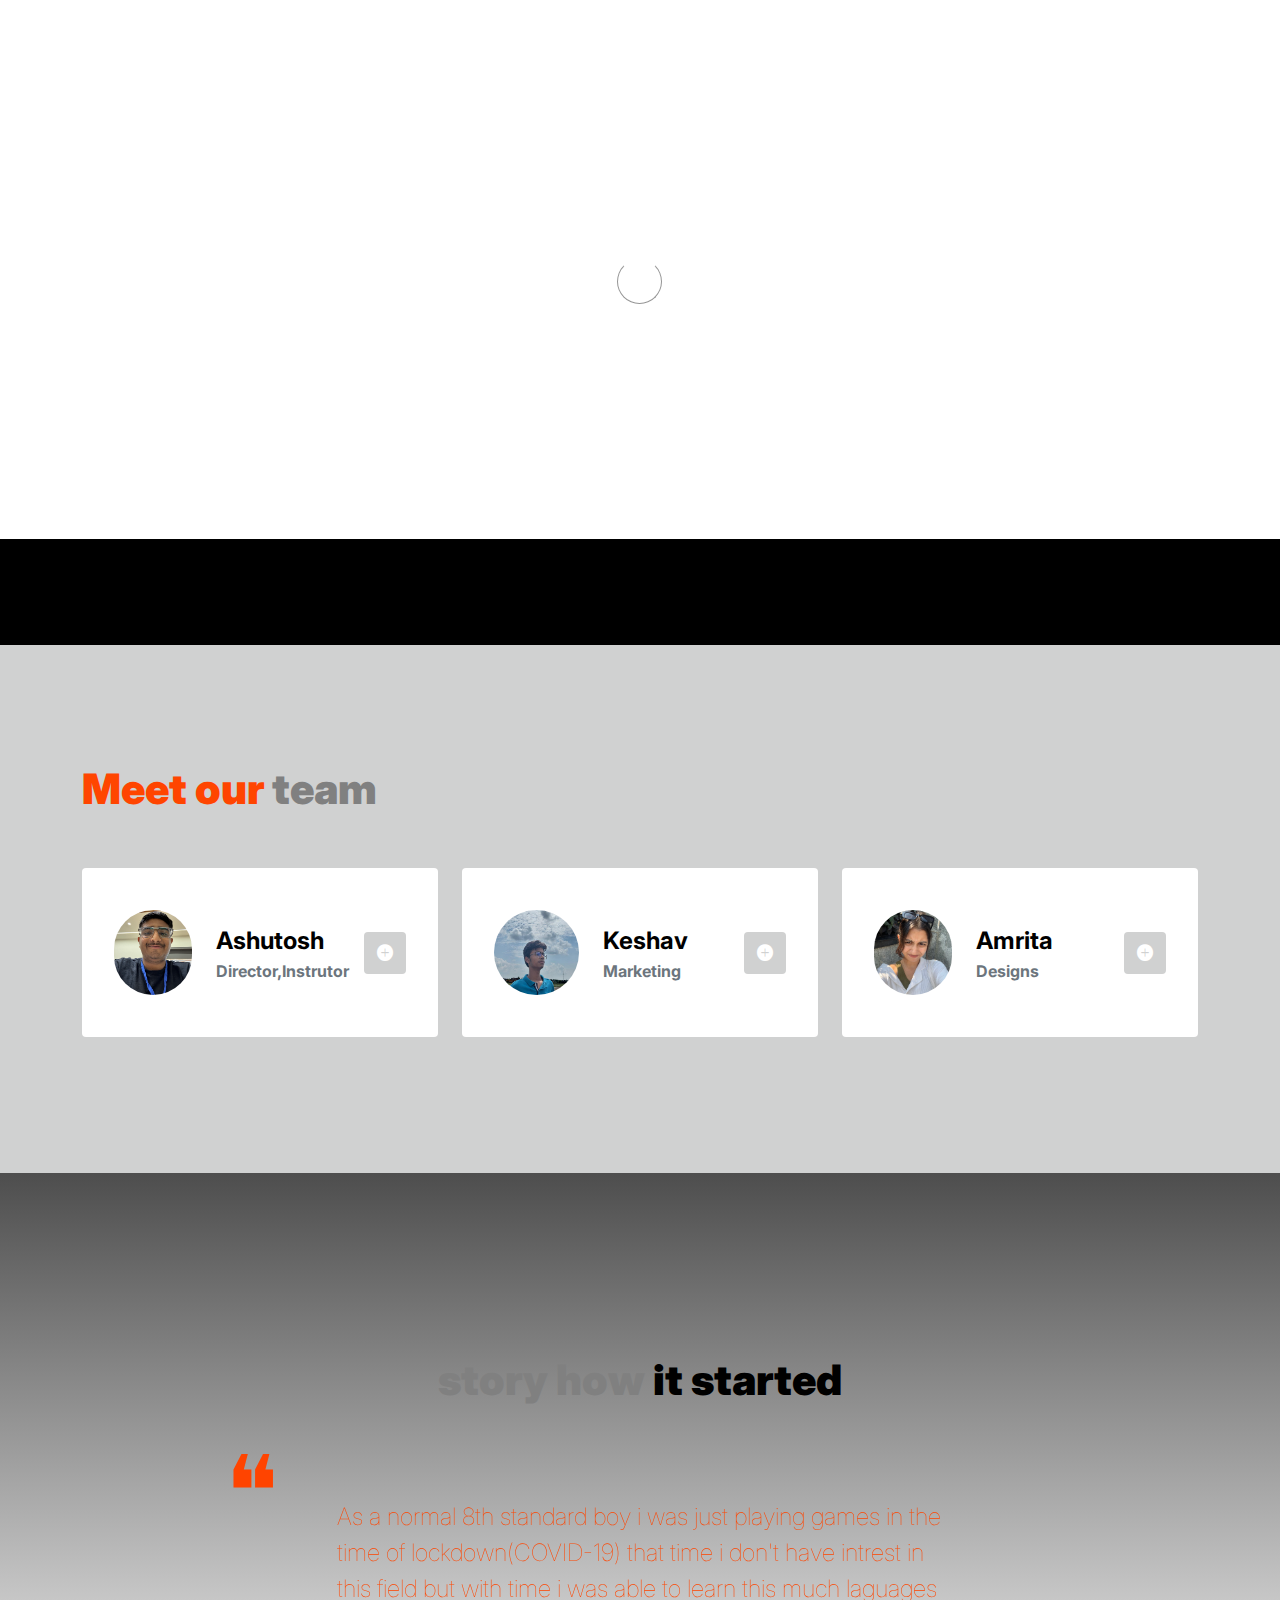
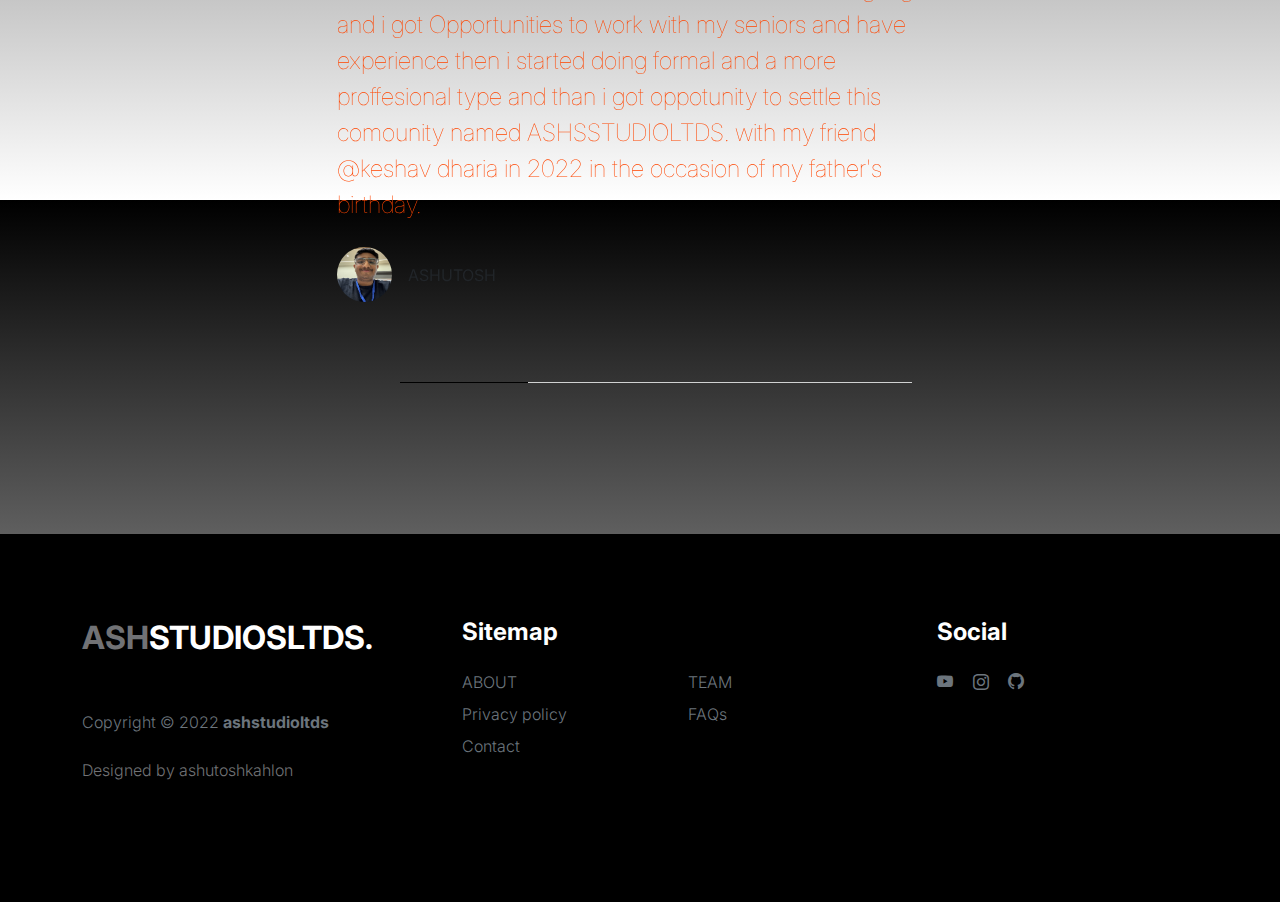
<file: about.html>
<!doctype html>
<html lang="en">
    <head>
        <meta charset="utf-8">
        <meta name="viewport" content="width=device-width, initial-scale=1">

        <meta name="description" content="">
        <meta name="author" content="">

        <title>ABOUT/STORY</title>

        <!-- CSS FILES -->
        <link rel="preconnect" href="https://fonts.googleapis.com">

        <link rel="preconnect" href="https://fonts.gstatic.com" crossorigin>

        <link href="https://fonts.googleapis.com/css2?family=Inter:wght@100;300;400;700;900&display=swap" rel="stylesheet">

        <link href="css/bootstrap.min.css" rel="stylesheet">
        <link href="css/bootstrap-icons.css" rel="stylesheet">

        <link rel="stylesheet" href="css/slick.css"/>

        <link href="css/tooplate-little-fashion.css" rel="stylesheet">
    </head>
    
    <body>

        <section class="preloader">
            <div class="spinner">
                <span class="sk-inner-circle"></span>
            </div>
        </section>
    
        <main>

              <nav class="navbar navbar-expand-lg">
                <div class="container">
                    <button class="navbar-toggler" type="button" data-bs-toggle="collapse" data-bs-target="#navbarNav" aria-controls="navbarNav" aria-expanded="false" aria-label="Toggle navigation">
                        <span class="navbar-toggler-icon"></span>
                    </button>

                    <a class="navbar-brand" href="index.html">
                        <strong><span>ASH </span>STUDIOSLTDS<span>.</span></strong>
                    </a>

                    <div class="d-lg-none">
                        <a href="sign-in.html" class="bi-person custom-icon me-3"></a>

                        <a href="product-detail.html" class="bi-bag custom-icon"></a>
                    </div>

                    <div class="collapse navbar-collapse" id="navbarNav">
                        <ul class="navbar-nav mx-auto">
                            <li class="nav-item">
                                <a class="nav-link active" href="index.html">Home</a>
                            </li>

                            <li class="nav-item">
                                <a class="nav-link" href="about.html">Story</a>
                            </li>

                            <li class="nav-item">
                                <a class="nav-link" href="team.html">Team</a>
                            </li>

                            <li class="nav-item">
                                <a class="nav-link" href="faq.html">FAQs</a>
                            </li>

                            <li class="nav-item">
                                <a class="nav-link" href="contact.html">Contact</a>
                            </li>
                        </ul>

                        <div class="d-none d-lg-block">
                            <a href="sign-in.html" class="bi-person custom-icon me-3"></a>

                        
                        </div>
                    </div>
                </div>
            </nav>
            <header class="site-header section-padding-img site-header-image">
                <div class="container">
                    <div class="row">

                        <div class="col-lg-6 col-12 header-info">
                            <h1>
                                <span class="d-block text-primary">HOW DOES IT ALL</span>
                                <span class="d-block text-dark">STARTED</span>
                            </h1>
                        </div>
                    </div>
                </div>

                <img src="images/ashstudioltds.png" class="header-image img-fluid" alt="">
            </header>

            <section class="team section-padding">
                <div class="container">
                    <div class="row">

                        <div class="col-12">
                            <h2 class="mb-5">Meet our <span>team</span></h2>
                        </div>

                        <div class="col-lg-4 mb-4 col-12">
                            <div class="team-thumb d-flex align-items-center">
                                <img src="images/team/ashutoshkahlon.jpg" class="img-fluid custom-circle-image team-image me-4" alt="">

                                <div class="team-info">
                                    <h5 class="mb-0">Ashutosh</h5>
                                    <strong class="text-muted">Director,Instrutor</strong>

                                    <!-- Button trigger modal -->
                                    <button type="button" class="btn custom-modal-btn" data-bs-toggle="modal" data-bs-target="#don">
                                      <i class="bi-plus-circle-fill"></i>
                                    </button>

                                </div>
                            </div>
                        </div>

                        <div class="col-lg-4 mb-4 col-12">
                            <div class="team-thumb d-flex align-items-center">
                                <img src="images/team/jordan-nix-CkCUvwMXAac-unsplash.jpeg" class="img-fluid custom-circle-image team-image me-4" alt="">

                                <div class="team-info">
                                    <h5 class="mb-0">Keshav</h5>
                                    <strong class="text-muted">Marketing</strong>

                                    <!-- Button trigger modal -->
                                    <button type="button" class="btn custom-modal-btn" data-bs-toggle="modal" data-bs-target="#kelly">
                                      <i class="bi-plus-circle-fill"></i>
                                    </button>
                                </div>
                            </div>
                        </div>

                        <div class="col-lg-4 mb-lg-0 mb-4 col-12">
                            <div class="team-thumb d-flex align-items-center">
                                <img src="images/team/nature-zen-3Dn1BZZv3m8-unsplash.jpeg" class="img-fluid custom-circle-image team-image me-4" alt="">

                                <div class="team-info">
                                    <h5 class="mb-0">Amrita</h5>
                                    <strong class="text-muted">Designs</strong>

                                    <!-- Button trigger modal -->
                                    <button type="button" class="btn custom-modal-btn" data-bs-toggle="modal" data-bs-target="#marie">
                                      <i class="bi-plus-circle-fill"></i>
                                    </button>
                                </div>
                            </div>
                        </div>

                    </div>
                </div>
            </section>

            <section class="testimonial section-padding">
                <div class="container">
                    <div class="row">

                        <div class="col-lg-9 mx-auto col-11">
                            <h2 class="text-center"><br> <span>story how </span> it started</h2>

                            <div class="slick-testimonial">
                                <div class="slick-testimonial-caption">
                                    <p class="lead">As a normal 8th standard boy i was just playing games in the time of lockdown(COVID-19) that time i don't have intrest in this field but with time i was able to learn this much laguages and i got Opportunities to work with my seniors and have experience then i started doing formal and a more proffesional type and than i got oppotunity to settle this comounity named ASHSSTUDIOLTDS. with my friend @keshav dharia in 2022 in the occasion of my father's birthday.</p>

                                    <div class="slick-testimonial-client d-flex align-items-center mt-4">
                                        <img src="images/team/ashutoshkahlon.jpg" class="img-fluid custom-circle-image me-3" alt="">

                                        <span>ASHUTOSH <strong class="text-muted"></strong></span>
                                    </div>
                                </div>

                                <div class="slick-testimonial-caption">
                                    <p class="lead">We started this commounity with no expectations or hurry with it but we did my of projects in between us. Over two years with ASHSTUDIOLTDS. i had not worked with any client but i had given push to boys like us!</p>

                                    <div class="slick-testimonial-client d-flex align-items-center mt-4">
                                        <img src="images/team/jordan-nix-CkCUvwMXAac-unsplash.jpeg" class="img-fluid custom-circle-image me-3" alt="">

                                        <span>KESHAV<strong class="text-muted"></strong></span>
                                    </div>
                                </div>

                                <div class="slick-testimonial-caption">
                                    <p class="lead"> I have joined this commounity on this november only so appetaly i have nothing share.</p>

                                    <div class="slick-testimonial-client d-flex align-items-center mt-4">
                                        <img src="images/team/nature-zen-3Dn1BZZv3m8-unsplash.jpeg" class="img-fluid custom-circle-image me-3" alt="">

                                        <span>AMRITA<strong class="text-muted"></strong></span>
                                    </div>
                                </div>

                                <div class="slick-testimonial-caption">
                                    <p class="lead">Working as an intern since 1 year in helping keshav & ashutosh with thier projects in which preferd them the designing and the other elements.</p>

                                    <div class="slick-testimonial-client d-flex align-items-center mt-4">
                                        <img src="images/team/harsh.jpeg" class="img-fluid custom-circle-image me-3" alt="">

                                        <span>HARSH KUMAR KAHLON<strong class="text-muted"></strong></span>
                                    </div>
                                </div>
                            </div>
                        </div>

                    </div>
                </div>
            </section>

        </main>

     <footer class="site-footer">
            <div class="container">
                <div class="row">

                    <div class="col-lg-3 col-10 me-auto mb-4">
                        <h4 class="text-white mb-3"><a href="index.html">ASH</a>STUDIOSLTDS.</h4>
                        <p class="copyright-text text-muted mt-lg-5 mb-4 mb-lg-0">Copyright © 2022 <strong>ashstudioltds</strong></p>
                        <br>
                        <p class="copyright-text">Designed by <a href="ashutosh.html" target="_blank">ashutoshkahlon</a></p>
                    </div>

                    <div class="col-lg-5 col-8">
                        <h5 class="text-white mb-3">Sitemap</h5>
                        <ul class="footer-menu d-flex flex-wrap">
                            <li class="footer-menu-item"><a href="about.html" class="footer-menu-link">ABOUT</a></li>

                            <li class="footer-menu-item"><a href="team.html" class="footer-menu-link">TEAM</a></li>

                            <li class="footer-menu-item"><a href="#" class="footer-menu-link">Privacy policy</a></li>

                            <li class="footer-menu-item"><a href="#" class="footer-menu-link">FAQs</a></li>

                            <li class="footer-menu-item"><a href="#" class="footer-menu-link">Contact</a></li>
                        </ul>
                    </div>

                    <div class="col-lg-3 col-4">
                        <h5 class="text-white mb-3">Social</h5>

                        <ul class="social-icon">

                            <li><a href="https://youtube.com/@ashstudiosltds?si=nnSfxdnYPmU9gbjv" class="social-icon-link bi-youtube"></a></li>
                            <li><a href="https://www.instagram.com/ashutoshkhlon/profilecard/?igsh=b3ducmZrdXU3cnd0" class="social-icon-link bi-instagram"></a></li>

                            <li><a href="https://github.com/ashutoshkahlon" class="social-icon-link bi-github"></a></li>
                        </ul>
                    </div>

                </div>
            </div>
        </footer>
        <!-- TEAM MEMBER MODAL -->
        <div class="modal fade" id="don" tabindex="-1" aria-labelledby="exampleModalLabel" aria-hidden="true">
            <div class="modal-dialog modal-dialog-centered modal-lg">
                <div class="modal-content border-0">
                    <div class="modal-header flex-column">
                        <h3 class="modal-title" id="exampleModalLabel">ASHUTOSH KAHLON</h3>

                        <h6 class="text-muted">Director,instrutor</h6>

                        <button type="button" class="btn-close" data-bs-dismiss="modal" aria-label="Close"></button>
                    </div>

                    <div class="modal-body">
                        <h5 class="mb-4">Currently studing diploma in CS(Computer Science)</h5>

                        <div class="row mb-4">
                            <div class="col-lg-6 col-12">
                                <p>Worked as particialy paid intern at BPL(Frontend Developer),META/FACEBOOK <br>(advertizement department for more than one month)
                                    <i>currently working </i>NEXTCHAT(Syntax Counselor since one month)
                                </p>
                            </div>

                            <div class="col-lg-6 col-12">
                            </div>
                        </div>

                        <ul class="social-icon">
                            <li class="me-3"><strong>Where to find?</strong></li>
                            <li><a href="https://github.com/ashutoshkahlon" class="social-icon-link bi-github"></a></li>

                            <li><a href="https://www.instagram.com/ashutoshkhlon/profilecard/?igsh=b3ducmZrdXU3cnd0" class="social-icon-link bi-instagram"></a></li>
                        </ul>
                    </div>
                </div>

            </div>
        </div>

        <!-- TEAM MEMBER MODAL -->
        <div class="modal fade" id="kelly" tabindex="-1" aria-labelledby="exampleModalLabel" aria-hidden="true">
            <div class="modal-dialog modal-dialog-centered modal-lg">
                <div class="modal-content border-0">
                    <div class="modal-header flex-column">
                        <h3 class="modal-title" id="exampleModalLabel">KESHAV DHARIA</h3>

                        <h6 class="text-muted">MARKETING,FINANCE</h6>

                        <button type="button" class="btn-close" data-bs-dismiss="modal" aria-label="Close"></button>
                    </div>

                    <div class="modal-body">
                        <h5 class="mb-4">Currently studing diploma in CS(Computer Science)</h5>

                        <div class="row mb-4">
                            <div class="col-lg-6 col-12">
                                <p>Experienced in OS BULID(UI,UX),AI,FINANCE</p>
                            </div>

                            <div class="col-lg-6 col-12">
                            </div>
                        </div>

                        <ul class="social-icon">
                            <li class="me-3"><strong>Where to find?</strong></li>
                            <li><a href="https://www.instagram.com/dharriia/profilecard/?igsh=b2J6OWxxbGVuM2pj" class="social-icon-link bi-instagram"></a></li>
                        </ul>
                    </div>
                </div>

            </div>
        </div>

        <!-- TEAM MEMBER MODAL -->
        <div class="modal fade" id="marie" tabindex="-1" aria-labelledby="exampleModalLabel" aria-hidden="true">
            <div class="modal-dialog modal-dialog-centered modal-lg">
                <div class="modal-content border-0">
                    <div class="modal-header flex-column">
                        <h3 class="modal-title" id="exampleModalLabel">AMRITA DESAI</h3>

                        <h6 class="text-muted">DESIGN TEAM HEAD</h6>

                        <button type="button" class="btn-close" data-bs-dismiss="modal" aria-label="Close"></button>
                    </div>

                    <div class="modal-body">
                        <h5 class="mb-4">Joined our journey on 07-April-2024 from GITHUB Repository</h5>

                        <div class="row mb-4">
                            <div class="col-lg-6 col-12">
                                <p>Amrita is currently studing AI & Machine Learning fron NIT-Jabalpur</p>
                            </div>

                            <div class="col-lg-6 col-12">
                                <p>worked as particialy-paid intern in BPL for more than 6-months.</p>
                            </div>
                        </div>

                        <ul class="social-icon">
                            <li class="me-3"><strong>Where to find?</strong></li>
                            <li><a href="https://www.instagram.com/amr1tadesai/profilecard/?igsh=OXQ3MHZoeHJnbjM0" class="social-icon-link bi-instagram"></a></li>
                        </ul>
                    </div>
                </div>

            </div>
        </div>

        <!-- JAVASCRIPT FILES -->
        <script src="js/jquery.min.js"></script>
        <script src="js/bootstrap.bundle.min.js"></script>
        <script src="js/Headroom.js"></script>
        <script src="js/jQuery.headroom.js"></script>
        <script src="js/slick.min.js"></script>
        <script src="js/custom.js"></script>

    </body>
</html>
</file>
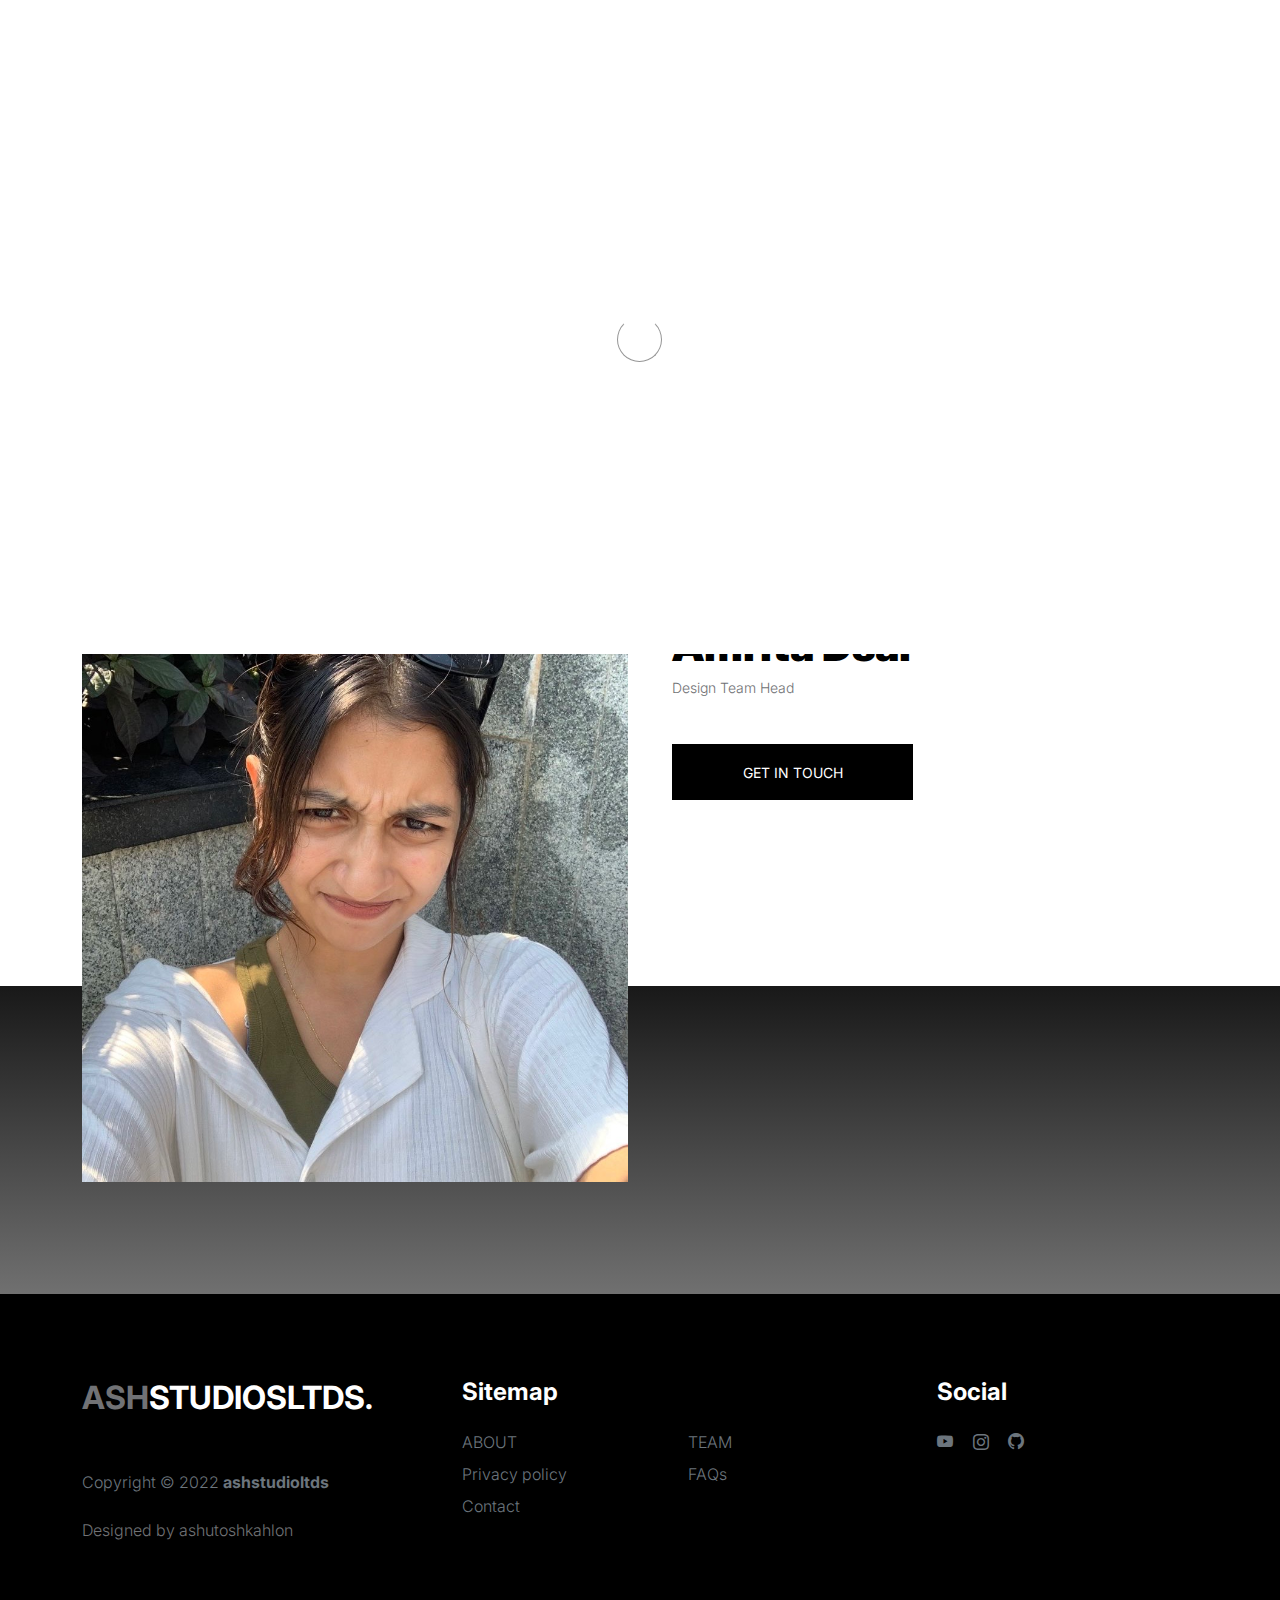
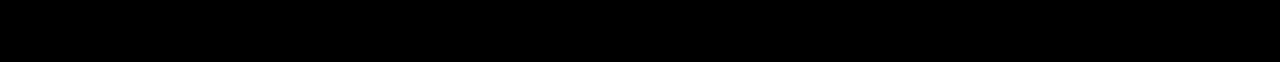
<file: amrita.html>
<!doctype html>
<html lang="en">
    <head>
        <meta charset="utf-8">
        <meta name="viewport" content="width=device-width, initial-scale=1">

        <meta name="description" content="">
        <meta name="author" content="">

        <title>AMRITA-DESAI</title>

        <!-- CSS FILES -->
        <link rel="preconnect" href="https://fonts.googleapis.com">

        <link rel="preconnect" href="https://fonts.gstatic.com" crossorigin>

        <link href="https://fonts.googleapis.com/css2?family=Inter:wght@100;300;400;700;900&display=swap" rel="stylesheet">

        <link href="css/bootstrap.min.css" rel="stylesheet">
        <link href="css/bootstrap-icons.css" rel="stylesheet">

        <link rel="stylesheet" href="css/slick.css"/>

        <link href="css/tooplate-little-fashion.css" rel="stylesheet">
    </head>
    
    <body>

        <section class="preloader">
            <div class="spinner">
                <span class="sk-inner-circle"></span>
            </div>
        </section>
    
        <main>

                <nav class="navbar navbar-expand-lg">
                <div class="container">
                    <button class="navbar-toggler" type="button" data-bs-toggle="collapse" data-bs-target="#navbarNav" aria-controls="navbarNav" aria-expanded="false" aria-label="Toggle navigation">
                        <span class="navbar-toggler-icon"></span>
                    </button>

                    <a class="navbar-brand" href="index.html">
                        <strong><span>ASH </span>STUDIOSLTDS<span>.</span></strong>
                    </a>

                    <div class="d-lg-none">
                        <a href="sign-in.html" class="bi-person custom-icon me-3"></a>

                        <a href="product-detail.html" class="bi-bag custom-icon"></a>
                    </div>

                    <div class="collapse navbar-collapse" id="navbarNav">
                        <ul class="navbar-nav mx-auto">
                            <li class="nav-item">
                                <a class="nav-link active" href="index.html">Home</a>
                            </li>

                            <li class="nav-item">
                                <a class="nav-link" href="about.html">Story</a>
                            </li>

                            <li class="nav-item">
                                <a class="nav-link" href="team.html">Team</a>
                            </li>

                            <li class="nav-item">
                                <a class="nav-link" href="faq.html">FAQs</a>
                            </li>

                            <li class="nav-item">
                                <a class="nav-link" href="contact.html">Contact</a>
                            </li>
                        </ul>

                        <div class="d-none d-lg-block">
                            <a href="sign-in.html" class="bi-person custom-icon me-3"></a>

                        
                        </div>
                    </div>
                </div>
            </nav>

            <header class="site-header section-padding d-flex justify-content-center align-items-center">
                <div class="container">
                    <div class="row">

                        <div class="col-lg-10 col-12">
                            <h1>
                                <span class="d-block text-primary">Our Design Management Head<span class="ai-font-underline"></span></span>
                            </h1>
                        </div>
                    </div>
                </div>
            </header>

            <section class="product-detail section-padding">
                <div class="container">
                    <div class="row">

                        <div class="col-lg-6 col-12">
                            <div class="product-thumb">
                                <img src="images/team/nature-zen-3Dn1BZZv3m8-unsplash.jpeg" class="img-fluid product-image" alt="" >
                            </div>
                        </div>

                        <div class="col-lg-6 col-12">
                            <div class="product-info d-flex">
                                <div>
                                    <h2 class="product-title mb-0">Amrita Dsai</h2>

                                    <p class="product-p">Design Team Head</p>
                                </div>
                            </div>
                            <div class="product-cart-thumb row">
                                <div class="col-lg-6 col-12 mt-4 mt-lg-0">
                                    <button type="submit" class="btn custom-btn cart-btn" data-bs-toggle="modal" data-bs-target="#cart-modal">get in touch</button>
                                </div>
                            </div>
                        </div>

                    </div>
                </div>
            </section>
        </main>
<footer class="site-footer">
            <div class="container">
                <div class="row">

                    <div class="col-lg-3 col-10 me-auto mb-4">
                        <h4 class="text-white mb-3"><a href="index.html">ASH</a>STUDIOSLTDS.</h4>
                        <p class="copyright-text text-muted mt-lg-5 mb-4 mb-lg-0">Copyright © 2022 <strong>ashstudioltds</strong></p>
                        <br>
                        <p class="copyright-text">Designed by <a href="ashutosh.html" target="_blank">ashutoshkahlon</a></p>
                    </div>

                    <div class="col-lg-5 col-8">
                        <h5 class="text-white mb-3">Sitemap</h5>
                        <ul class="footer-menu d-flex flex-wrap">
                            <li class="footer-menu-item"><a href="about.html" class="footer-menu-link">ABOUT</a></li>

                            <li class="footer-menu-item"><a href="team.html" class="footer-menu-link">TEAM</a></li>

                            <li class="footer-menu-item"><a href="#" class="footer-menu-link">Privacy policy</a></li>

                            <li class="footer-menu-item"><a href="#" class="footer-menu-link">FAQs</a></li>

                            <li class="footer-menu-item"><a href="#" class="footer-menu-link">Contact</a></li>
                        </ul>
                    </div>

                    <div class="col-lg-3 col-4">
                        <h5 class="text-white mb-3">Social</h5>

                        <ul class="social-icon">

                            <li><a href="https://youtube.com/@ashstudiosltds?si=nnSfxdnYPmU9gbjv" class="social-icon-link bi-youtube"></a></li>
                            <li><a href="https://www.instagram.com/ashutoshkhlon/profilecard/?igsh=b3ducmZrdXU3cnd0" class="social-icon-link bi-instagram"></a></li>

                            <li><a href="https://github.com/ashutoshkahlon" class="social-icon-link bi-github"></a></li>
                        </ul>
                    </div>

                </div>
            </div>
        </footer>


        <!-- CART MODAL -->
        <div class="modal fade" id="cart-modal" tabindex="-1" aria-labelledby="exampleModalLabel" aria-hidden="true">
            <div class="modal-dialog modal-dialog-centered modal-lg">
                <div class="modal-content border-0">
                    <div class="modal-header flex-column">
                        <button type="button" class="btn-close" data-bs-dismiss="modal" aria-label="Close"></button>
                    </div>

                    <div class="modal-body">
                        <div class="row">
                            <div class="col-lg-6 col-12 mt-4 mt-lg-0">
                                <img src="images/cat.jpeg" class="img-fluid product-image" alt="">
                            </div>

                            <div class="col-lg-6 col-12 mt-3 mt-lg-0">
                                <h3 class="modal-title" id="exampleModalLabel"> Usable Links</h3>
                                <p class="product-p">Instgram: <span class="ms-1"><a href="https://www.instagram.com/amr1tadesai/profilecard/?igsh=OXQ3MHZoeHJnbjM0" class="social-icon-link bi-instagram"></a></span></p>

                            </div>
                        </div>
                    </div>

                    <div class="modal-footer">
                        <div class="row w-50">
                            <button type="button" class="btn custom-btn cart-btn ms-lg-4"  data-bs-dismiss="modal" aria-label="Close" >Done</button>
                        </div>
                    </div>
                </div>

            </div>
        </div>

        <!-- JAVASCRIPT FILES -->
        <script src="js/jquery.min.js"></script>
        <script src="js/bootstrap.bundle.min.js"></script>
        <script src="js/Headroom.js"></script>
        <script src="js/jQuery.headroom.js"></script>
        <script src="js/slick.min.js"></script>
        <script src="js/custom.js"></script>

    </body>
</html>
</file>
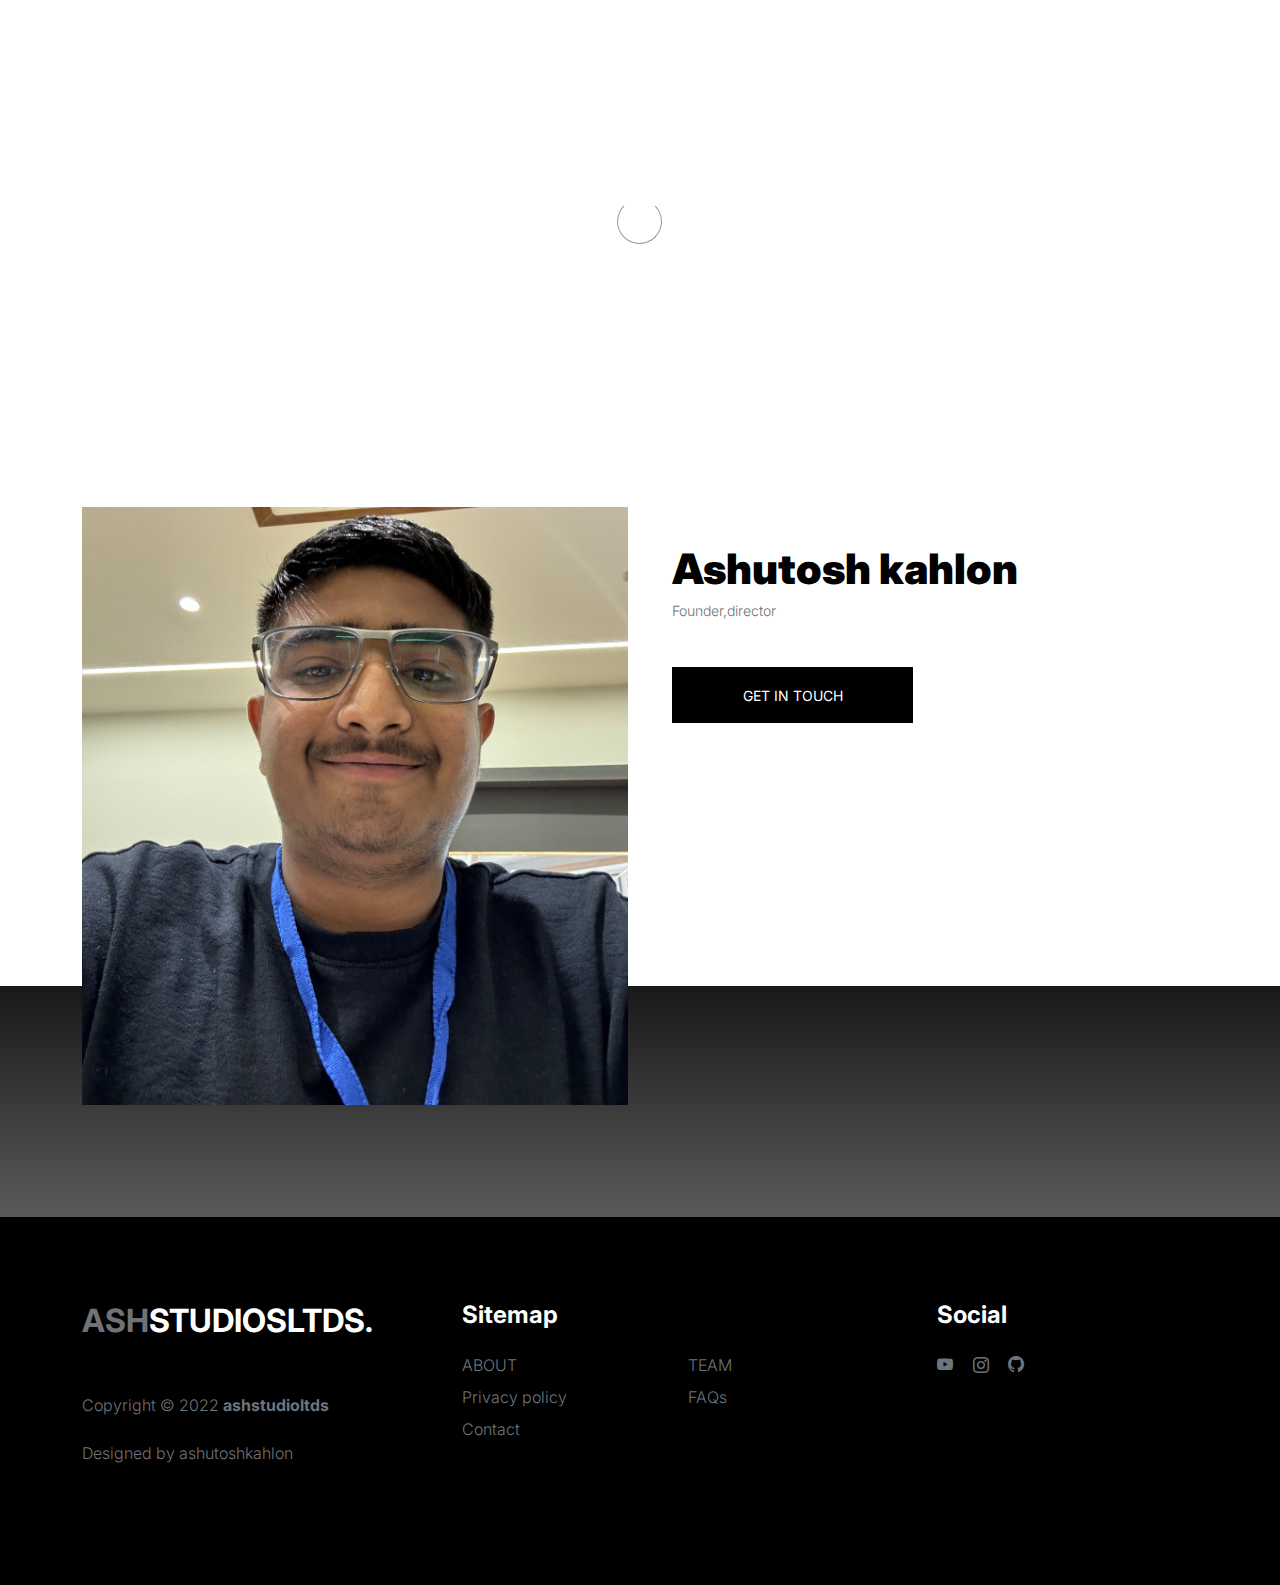
<file: ashutosh.html>
<!doctype html>
<html lang="en">
    <head>
        <meta charset="utf-8">
        <meta name="viewport" content="width=device-width, initial-scale=1">

        <meta name="description" content="">
        <meta name="author" content="">

        <title>ASHUTOSH-KHALON</title>

        <!-- CSS FILES -->
        <link rel="preconnect" href="https://fonts.googleapis.com">

        <link rel="preconnect" href="https://fonts.gstatic.com" crossorigin>

        <link href="https://fonts.googleapis.com/css2?family=Inter:wght@100;300;400;700;900&display=swap" rel="stylesheet">

        <link href="css/bootstrap.min.css" rel="stylesheet">
        <link href="css/bootstrap-icons.css" rel="stylesheet">

        <link rel="stylesheet" href="css/slick.css"/>

        <link href="css/tooplate-little-fashion.css" rel="stylesheet">


    </head>
    
    <body>

        <section class="preloader">
            <div class="spinner">
                <span class="sk-inner-circle"></span>
            </div>
        </section>
    
        <main>

            <nav class="navbar navbar-expand-lg">
                <div class="container">
                    <button class="navbar-toggler" type="button" data-bs-toggle="collapse" data-bs-target="#navbarNav" aria-controls="navbarNav" aria-expanded="false" aria-label="Toggle navigation">
                        <span class="navbar-toggler-icon"></span>
                    </button>

                    <a class="navbar-brand" href="index.html">
                        <strong><span>ASH </span>STUDIOSLTDS<span>.</span></strong>
                    </a>

                    <div class="d-lg-none">
                        <a href="sign-in.html" class="bi-person custom-icon me-3"></a>

                        <a href="product-detail.html" class="bi-bag custom-icon"></a>
                    </div>

                    <div class="collapse navbar-collapse" id="navbarNav">
                        <ul class="navbar-nav mx-auto">
                            <li class="nav-item">
                                <a class="nav-link active" href="index.html">Home</a>
                            </li>

                            <li class="nav-item">
                                <a class="nav-link" href="about.html">Story</a>
                            </li>

                            <li class="nav-item">
                                <a class="nav-link" href="team.html">Team</a>
                            </li>

                            <li class="nav-item">
                                <a class="nav-link" href="faq.html">FAQs</a>
                            </li>

                            <li class="nav-item">
                                <a class="nav-link" href="contact.html">Contact</a>
                            </li>
                        </ul>

                        <div class="d-none d-lg-block">
                            <a href="sign-in.html" class="bi-person custom-icon me-3"></a>

                            <a href="product-detail.html" class="bi-bag custom-icon"></a>
                        </div>
                    </div>
                </div>
            </nav>

            <header class="site-header section-padding d-flex justify-content-center align-items-center">
                <div class="container">
                    <div class="row">

                        <div class="col-lg-10 col-12">
                            <h1>
                                <span class="d-block text-primary">Our Founder<span class="ai-font-underline"></span></span>
                            </h1>
                        </div>
                    </div>
                </div>
            </header>

            <section class="product-detail section-padding">
                <div class="container">
                    <div class="row">

                        <div class="col-lg-6 col-12">
                            <div class="product-thumb">
                                <img src="images/team/ashutoshkahlon.jpg" class="img-fluid product-image" alt="" >
                            </div>
                        </div>

                        <div class="col-lg-6 col-12">
                            <div class="product-info d-flex">
                                <div>
                                    <h2 class="product-title mb-0">Ashutosh kahlon</h2>

                                    <p class="product-p">Founder,director</p>
                                </div>
                            </div>
                            <div class="product-cart-thumb row">
                                <div class="col-lg-6 col-12 mt-4 mt-lg-0">
                                    <button type="submit" class="btn custom-btn cart-btn" data-bs-toggle="modal" data-bs-target="#cart-modal">get in touch</button>
                                </div>
                            </div>
                        </div>

                    </div>
                </div>
            </section>
        </main>
<footer class="site-footer">
            <div class="container">
                <div class="row">

                    <div class="col-lg-3 col-10 me-auto mb-4">
                        <h4 class="text-white mb-3"><a href="index.html">ASH</a>STUDIOSLTDS.</h4>
                        <p class="copyright-text text-muted mt-lg-5 mb-4 mb-lg-0">Copyright © 2022 <strong>ashstudioltds</strong></p>
                        <br>
                        <p class="copyright-text">Designed by <a href="ashutosh.html" target="_blank">ashutoshkahlon</a></p>
                    </div>

                    <div class="col-lg-5 col-8">
                        <h5 class="text-white mb-3">Sitemap</h5>
                        <ul class="footer-menu d-flex flex-wrap">
                            <li class="footer-menu-item"><a href="about.html" class="footer-menu-link">ABOUT</a></li>

                            <li class="footer-menu-item"><a href="team.html" class="footer-menu-link">TEAM</a></li>

                            <li class="footer-menu-item"><a href="#" class="footer-menu-link">Privacy policy</a></li>

                            <li class="footer-menu-item"><a href="#" class="footer-menu-link">FAQs</a></li>

                            <li class="footer-menu-item"><a href="#" class="footer-menu-link">Contact</a></li>
                        </ul>
                    </div>

                    <div class="col-lg-3 col-4">
                        <h5 class="text-white mb-3">Social</h5>

                        <ul class="social-icon">

                            <li><a href="https://youtube.com/@ashstudiosltds?si=nnSfxdnYPmU9gbjv" class="social-icon-link bi-youtube"></a></li>
                            <li><a href="https://www.instagram.com/ashutoshkhlon/profilecard/?igsh=b3ducmZrdXU3cnd0" class="social-icon-link bi-instagram"></a></li>

                            <li><a href="https://github.com/ashutoshkahlon" class="social-icon-link bi-github"></a></li>
                        </ul>
                    </div>

                </div>
            </div>
        </footer>


        <!-- CART MODAL -->
        <div class="modal fade" id="cart-modal" tabindex="-1" aria-labelledby="exampleModalLabel" aria-hidden="true">
            <div class="modal-dialog modal-dialog-centered modal-lg">
                <div class="modal-content border-0">
                    <div class="modal-header flex-column">
                        <button type="button" class="btn-close" data-bs-dismiss="modal" aria-label="Close"></button>
                    </div>

                    <div class="modal-body">
                        <div class="row">
                            <div class="col-lg-6 col-12 mt-4 mt-lg-0">
                                <img src="images/cat.jpeg" class="img-fluid product-image" alt="">
                            </div>

                            <div class="col-lg-6 col-12 mt-3 mt-lg-0">
                                <h3 class="modal-title" id="exampleModalLabel"> Usable Links</h3>
                                <p class="product-p">Youtube: <span class="ms-1"><a href="https://youtube.com/@ashstudiosltds?si=nnSfxdnYPmU9gbjv" class="social-icon-link bi-youtube"></a></span></p>

                                <p class="product-p">Instgram: <span class="ms-1"><a href="https://www.instagram.com/ashutoshkhlon/profilecard/?igsh=b3ducmZrdXU3cnd0" class="social-icon-link bi-instagram"></a></span></p>

                                <p class="product-p pb-3">Github: <span class="ms-1"><a href="https://github.com/ashutoshkahlon" class="social-icon-link bi-github"></a></span></p>
                            </div>
                        </div>
                    </div>

                    <div class="modal-footer">
                        <div class="row w-50">
                            <button type="button" class="btn custom-btn cart-btn ms-lg-4"  data-bs-dismiss="modal" aria-label="Close" >Done</button>
                        </div>
                    </div>
                </div>

            </div>
        </div>

        <!-- JAVASCRIPT FILES -->
        <script src="js/jquery.min.js"></script>
        <script src="js/bootstrap.bundle.min.js"></script>
        <script src="js/Headroom.js"></script>
        <script src="js/jQuery.headroom.js"></script>
        <script src="js/slick.min.js"></script>
        <script src="js/custom.js"></script>

    </body>
</html>
</file>
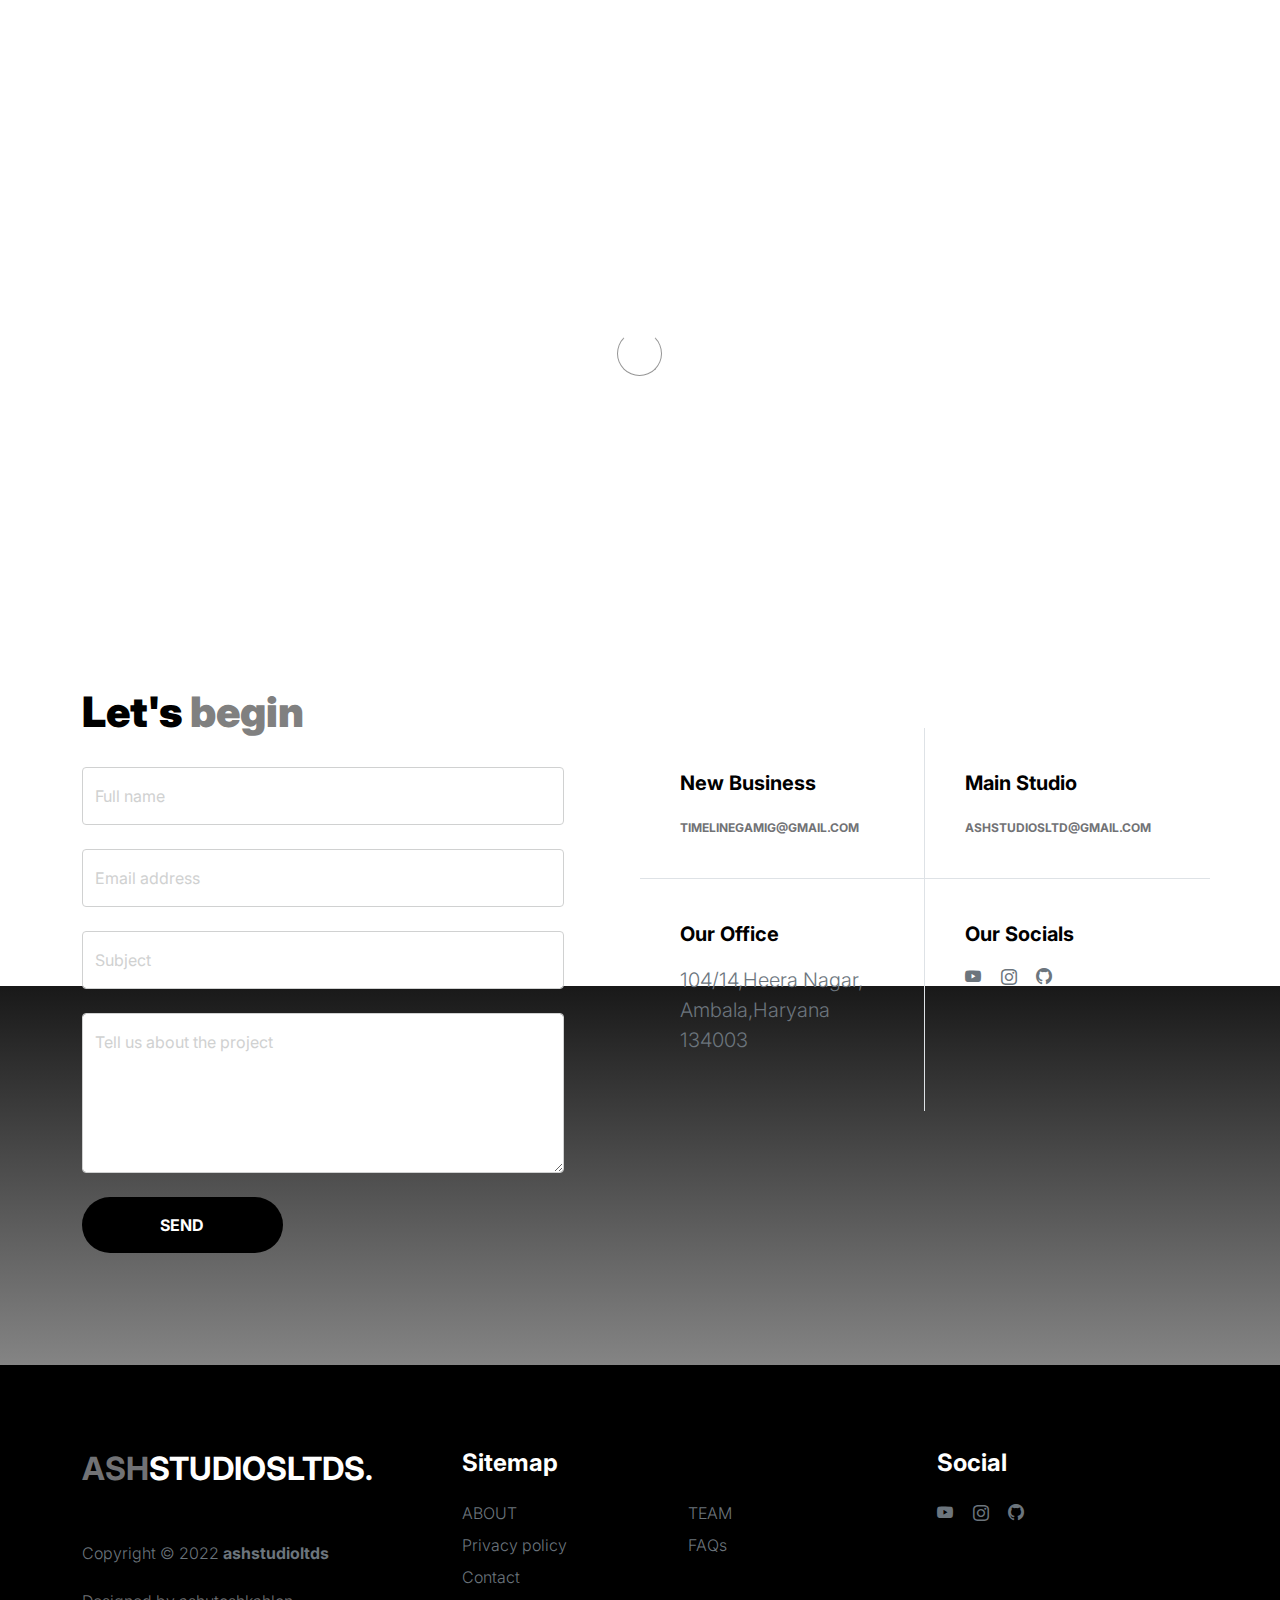
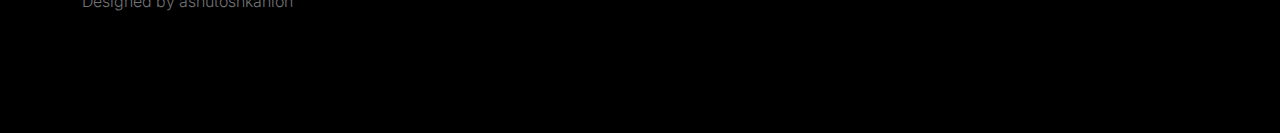
<file: contact.html>
<!doctype html>
<html lang="en">
    <head>
        <meta charset="utf-8">
        <meta name="viewport" content="width=device-width, initial-scale=1">

        <meta name="description" content="">
        <meta name="author" content="">

        <title>CONTACT-US</title>

        <!-- CSS FILES -->
        <link rel="preconnect" href="https://fonts.googleapis.com">

        <link rel="preconnect" href="https://fonts.gstatic.com" crossorigin>

        <link href="https://fonts.googleapis.com/css2?family=Inter:wght@100;300;400;700;900&display=swap" rel="stylesheet">

        <link href="css/bootstrap.min.css" rel="stylesheet">
        <link href="css/bootstrap-icons.css" rel="stylesheet">

        <link rel="stylesheet" href="css/slick.css"/>

        <link href="css/tooplate-little-fashion.css" rel="stylesheet">

    </head>
    
    <body>

        <section class="preloader">
            <div class="spinner">
                <span class="sk-inner-circle"></span>
            </div>
        </section>
    
        <main>

                  <nav class="navbar navbar-expand-lg">
                <div class="container">
                    <button class="navbar-toggler" type="button" data-bs-toggle="collapse" data-bs-target="#navbarNav" aria-controls="navbarNav" aria-expanded="false" aria-label="Toggle navigation">
                        <span class="navbar-toggler-icon"></span>
                    </button>

                    <a class="navbar-brand" href="index.html">
                        <strong><span>ASH </span>STUDIOSLTDS<span>.</span></strong>
                    </a>

                    <div class="d-lg-none">
                        <a href="sign-in.html" class="bi-person custom-icon me-3"></a>

                        <a href="product-detail.html" class="bi-bag custom-icon"></a>
                    </div>

                    <div class="collapse navbar-collapse" id="navbarNav">
                        <ul class="navbar-nav mx-auto">
                            <li class="nav-item">
                                <a class="nav-link active" href="index.html">Home</a>
                            </li>

                            <li class="nav-item">
                                <a class="nav-link" href="about.html">Story</a>
                            </li>

                            <li class="nav-item">
                                <a class="nav-link" href="team.html">Team</a>
                            </li>

                            <li class="nav-item">
                                <a class="nav-link" href="faq.html">FAQs</a>
                            </li>

                            <li class="nav-item">
                                <a class="nav-link" href="contact.html">Contact</a>
                            </li>
                        </ul>

                        <div class="d-none d-lg-block">
                            <a href="sign-in.html" class="bi-person custom-icon me-3"></a>

                        
                        </div>
                    </div>
                </div>
            </nav>
            <header class="site-header section-padding-img site-header-image">
                <div class="container">
                    <div class="row">

                        <div class="col-lg-10 col-12 header-info">
                            <h1>
                                <span class="d-block text-primary">Say hello to us</span>
                                <span class="d-block text-dark">love to hear you</span>
                            </h1>
                        </div>
                    </div>
                </div>

                <img src="images/ashstudioltds.png" class="header-image img-fluid" alt="">
            </header>

            <section class="contact section-padding">
                <div class="container">
                    <div class="row">
                        
                        <div class="col-lg-6 col-12">
                            <h2 class="mb-4">Let's <span>begin</span></h2>

                            <form class="contact-form me-lg-5 pe-lg-3" role="form">

                                <div class="form-floating">
                                    <input type="text" name="name" id="name" class="form-control" placeholder="Full name" required>

                                    <label for="name">Full name</label>
                                </div>

                                <div class="form-floating my-4">
                                    <input type="email" name="email" id="email" pattern="[^ @]*@[^ @]*" class="form-control" placeholder="Email address" required>

                                    <label for="email">Email address</label>
                                </div>
                                
                                <div class="form-floating my-4">
                                    <input type="subject" name="subject" id="subject"class="form-control" placeholder="Subject" required>

                                    <label for="subject">Subject</label>
                                </div>

                                <div class="form-floating mb-4">
                                    <textarea id="message" name="message" class="form-control" placeholder="Leave a comment here" required style="height: 160px"></textarea>

                                    <label for="message">Tell us about the project</label>
                                </div>

                                <div class="col-lg-5 col-6">
                                    <button type="submit" class="form-control">Send</button>
                                </div>
                            </form>
                        </div>

                        <div class="col-lg-6 col-12 mt-5 ms-auto">
                            <div class="row">
                                <div class="col-6 border-end contact-info">
                                    <h6 class="mb-3">New Business</h6>

                                    <a href="mailto:timelinegamig@gmail.com" class="custom-link">
                                        timelinegamig@gmail.com
                                        <i class="bi-arrow-right ms-2"></i>
                                    </a>
                                </div>

                                <div class="col-6 contact-info">
                                	<h6 class="mb-3">Main Studio</h6>

                                    <a href="mailto:ashstudiosltd@gmail.com" class="custom-link">
                                        ashstudiosltd@gmail.com
                                        <i class="bi-arrow-right ms-2"></i>
                                    </a>
                                </div>

                                <div class="col-6 border-top border-end contact-info">
                                    <h6 class="mb-3">Our Office</h6>

                                    <p class="text-muted">104/14,Heera Nagar, Ambala,Haryana 134003</p>
                                </div>

                                <div class="col-6 border-top contact-info">
                                    <h6 class="mb-3">Our Socials</h6>

                                    <ul class="social-icon">
                                        <li><a href="https://youtube.com/@ashstudiosltds?si=nnSfxdnYPmU9gbjv" class="social-icon-link bi-youtube"></a></li>

                                        <li><a href="https://www.instagram.com/ashutoshkhlon/profilecard/?igsh=b3ducmZrdXU3cnd0" class="social-icon-link bi-instagram"></a></li>

                                        <li><a href="https://github.com/ashutoshkahlon" class="social-icon-link bi-github"></a></li>
                                    </ul>
                                </div>
                            </div>
                        </div>

                    </div>
                </div>
            </section>
        </main>

<footer class="site-footer">
            <div class="container">
                <div class="row">

                    <div class="col-lg-3 col-10 me-auto mb-4">
                        <h4 class="text-white mb-3"><a href="index.html">ASH</a>STUDIOSLTDS.</h4>
                        <p class="copyright-text text-muted mt-lg-5 mb-4 mb-lg-0">Copyright © 2022 <strong>ashstudioltds</strong></p>
                        <br>
                        <p class="copyright-text">Designed by <a href="ashutosh.html" target="_blank">ashutoshkahlon</a></p>
                    </div>

                    <div class="col-lg-5 col-8">
                        <h5 class="text-white mb-3">Sitemap</h5>
                        <ul class="footer-menu d-flex flex-wrap">
                            <li class="footer-menu-item"><a href="about.html" class="footer-menu-link">ABOUT</a></li>

                            <li class="footer-menu-item"><a href="team.html" class="footer-menu-link">TEAM</a></li>

                            <li class="footer-menu-item"><a href="#" class="footer-menu-link">Privacy policy</a></li>

                            <li class="footer-menu-item"><a href="#" class="footer-menu-link">FAQs</a></li>

                            <li class="footer-menu-item"><a href="#" class="footer-menu-link">Contact</a></li>
                        </ul>
                    </div>

                    <div class="col-lg-3 col-4">
                        <h5 class="text-white mb-3">Social</h5>

                        <ul class="social-icon">

                            <li><a href="https://youtube.com/@ashstudiosltds?si=nnSfxdnYPmU9gbjv" class="social-icon-link bi-youtube"></a></li>
                            <li><a href="https://www.instagram.com/ashutoshkhlon/profilecard/?igsh=b3ducmZrdXU3cnd0" class="social-icon-link bi-instagram"></a></li>

                            <li><a href="https://github.com/ashutoshkahlon" class="social-icon-link bi-github"></a></li>
                        </ul>
                    </div>

                </div>
            </div>
        </footer>


        <!-- JAVASCRIPT FILES -->
        <script src="js/jquery.min.js"></script>
        <script src="js/bootstrap.bundle.min.js"></script>
        <script src="js/Headroom.js"></script>
        <script src="js/jQuery.headroom.js"></script>
        <script src="js/slick.min.js"></script>
        <script src="js/custom.js"></script>
    </body>
</html>
</file>
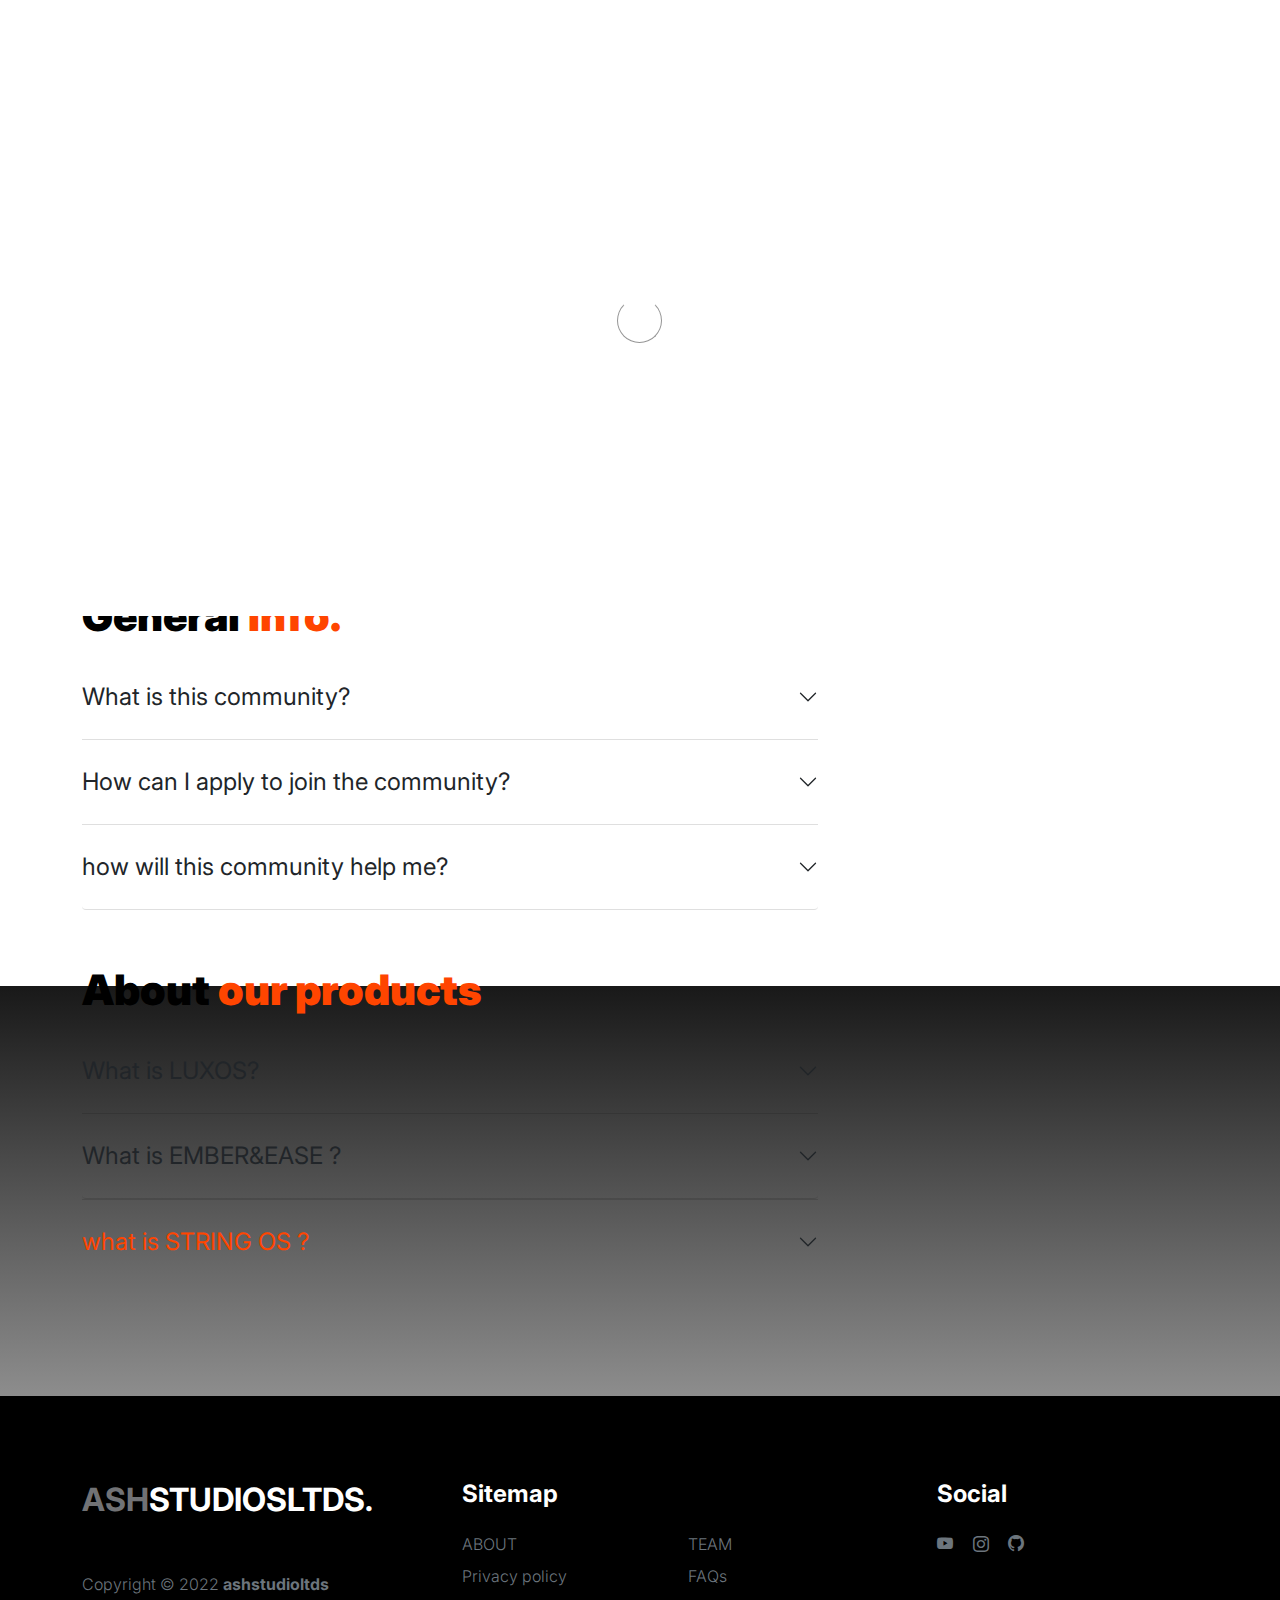
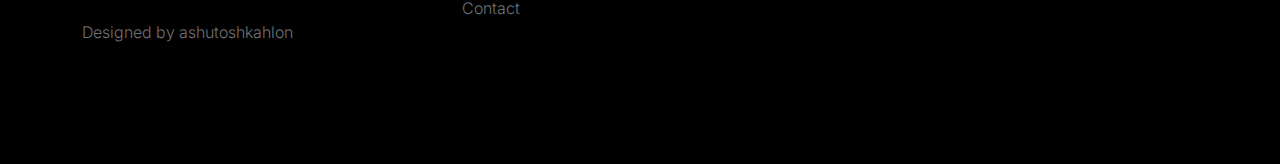
<file: faq.html>
<!doctype html>
<html lang="en">
    <head>
        <meta charset="utf-8">
        <meta name="viewport" content="width=device-width, initial-scale=1">

        <meta name="description" content="">
        <meta name="author" content="">

        <title>FAQ'S</title>

        <!-- CSS FILES -->
        <link rel="preconnect" href="https://fonts.googleapis.com">

        <link rel="preconnect" href="https://fonts.gstatic.com" crossorigin>

        <link href="https://fonts.googleapis.com/css2?family=Inter:wght@100;300;400;700;900&display=swap" rel="stylesheet">

        <link href="css/bootstrap.min.css" rel="stylesheet">
        <link href="css/bootstrap-icons.css" rel="stylesheet">

        <link rel="stylesheet" href="css/slick.css"/>

        <link href="css/tooplate-little-fashion.css" rel="stylesheet">
        <style>
            .large-paragraph{
        color: orangered;
            }
            .large-paragraph-end{
                color: rgb(255, 124, 43);
            }
        </style>
    </head>
    
    <body>

        <section class="preloader">
            <div class="spinner">
                <span class="sk-inner-circle"></span>
            </div>
        </section>
    
        <main>

               <nav class="navbar navbar-expand-lg">
                <div class="container">
                    <button class="navbar-toggler" type="button" data-bs-toggle="collapse" data-bs-target="#navbarNav" aria-controls="navbarNav" aria-expanded="false" aria-label="Toggle navigation">
                        <span class="navbar-toggler-icon"></span>
                    </button>

                    <a class="navbar-brand" href="index.html">
                        <strong><span>ASH </span>STUDIOSLTDS<span>.</span></strong>
                    </a>

                    <div class="d-lg-none">
                        <a href="sign-in.html" class="bi-person custom-icon me-3"></a>

                        <a href="product-detail.html" class="bi-bag custom-icon"></a>
                    </div>

                    <div class="collapse navbar-collapse" id="navbarNav">
                        <ul class="navbar-nav mx-auto">
                            <li class="nav-item">
                                <a class="nav-link active" href="index.html">Home</a>
                            </li>

                            <li class="nav-item">
                                <a class="nav-link" href="about.html">Story</a>
                            </li>

                            <li class="nav-item">
                                <a class="nav-link" href="team.html">Team</a>
                            </li>

                            <li class="nav-item">
                                <a class="nav-link" href="faq.html">FAQs</a>
                            </li>

                            <li class="nav-item">
                                <a class="nav-link" href="contact.html">Contact</a>
                            </li>
                        </ul>

                        <div class="d-none d-lg-block">
                            <a href="sign-in.html" class="bi-person custom-icon me-3"></a>

                        
                        </div>
                    </div>
                </div>
            </nav>

            <header class="site-header section-padding d-flex justify-content-center align-items-center">
                <div class="container">
                    <div class="row">

                        <div class="col-lg-10 col-12">
                            <h1>
                                <span class="d-block text-primary">Your favorite questions</span>
                                <span class="large-paragraph">And our answers to them</span>
                            </h1>
                        </div>
                    </div>
                </div>
            </header>

            <section class="faq section-padding">
                <div class="container">
                    <div class="row">
                        
                        <div class="col-lg-8 col-12">
                            <h2>General <span class="large-paragraph">Info.</span></h2>

                            <div class="accordion" id="accordionGeneral">
                                <div class="accordion-item">
                                    <h2 class="accordion-header" id="headingOne">
                                        <button class="accordion-button collapsed" type="button" data-bs-toggle="collapse" data-bs-target="#accordionGeneralOne" aria-expanded="true" aria-controls="accordionGeneralOne">
                                        What is this community?
                                        </button>
                                    </h2>

                                    <div id="accordionGeneralOne" class="accordion-collapse collapse" aria-labelledby="headingOne" data-bs-parent="#accordionGeneral">

                                        <div class="accordion-body">
                                            <p class="large-paragraph"><strong>Ash studiosltds.</strong> is a community built by Ashutosh (our founder). This community is dedicated to solving issues for those who want to learn or work as developers or designers (UI/UX). Individuals interested in participating in our exclusive projects can enroll and start their journey alongside like-minded people and friends. </p>
                                        </div>
                                    </div>
                                </div>

                                <div class="accordion-item">
                                    <h2 class="accordion-header" id="headingTwo">
                                        <button class="accordion-button collapsed" type="button" data-bs-toggle="collapse" data-bs-target="#accordionGeneralTwo" aria-expanded="false" aria-controls="accordionGeneralTwo">
                                        How can I apply to join the community?
                                        </button>
                                    </h2>

                                    <div id="accordionGeneralTwo" class="accordion-collapse collapse" aria-labelledby="headingTwo" data-bs-parent="#accordionGeneral">

                                        <div class="accordion-body">
                                            <p class="large-paragraph"><a href="https://www.tooplate.com/free-templates" target="_blank">To Apply </a> you can just send a mail to Ashtuosh,Keshav,Amrita,Harsh.
                                            They will surely reply to your mail in one to two days. or you can just apply for the enrollment button given bellow of your desired projects</p>
                                        </div>
                                    </div>
                                </div>

                                <div class="accordion-item">
                                    <h2 class="accordion-header" id="headingThree">
                                        <button class="accordion-button collapsed" type="button" data-bs-toggle="collapse" data-bs-target="#accordionGeneralThree" aria-expanded="false" aria-controls="accordionGeneralThree">
                                        how will this community help me?
                                        </button>
                                    </h2>

                                    <div id="accordionGeneralThree" class="accordion-collapse collapse" aria-labelledby="headingThree" data-bs-parent="#accordionGeneral">

                                        <div class="accordion-body">
                                            <p class="large-paragraph">
                                            community can help you in several ways:
                                            <li>1.  <mark>Skill Development:</mark> Learn and improve your skills in development, design (UI/UX), and other related fields through hands-on experience and guidance.</li>
                                        <li>2.  <mark>Networking:</mark> Connect with like-minded individuals, build friendships, and collaborate on exciting projects.</li>
                                    <li> 3. <mark>Exclusive Projects:</mark> Get access to unique projects where you can apply your skills, gain practical experience, and build an impressive portfolio.</li>
                                <li> 4. <mark>Guidance & Support:</mark> Receive mentorship and advice from experienced community members to guide your journey in the tech and design fields.</li>
                            <li>5.  <mark>Career Growth:</mark> Enhance your knowledge and expertise, paving the way for better opportunities in your career.</li>
                                    </p>
                                        </div>
                                    </div>
                                </div>

                            </div>

                            <h2 class="mt-5">About <span class="large-paragraph">our products</span></h2>
                            <div class="accordion" id="accordionProduct">
                                <div class="accordion-item">
                                    <h2 class="accordion-header" id="headingFour">
                                        <button class="accordion-button collapsed" type="button" data-bs-toggle="collapse" data-bs-target="#accordionProductOne" aria-expanded="true" aria-controls="accordionProductOne">
                                        What is LUXOS?
                                        </button>
                                    </h2>
                                    <div id="accordionProductOne" class="accordion-collapse collapse" aria-labelledby="headingFour" data-bs-parent="#accordionProduct">
                                        <div class="accordion-body">
                                            <p class="large-paragraph"><strong>LUXOS</strong>is an e-commerce website which brings a simple look to a mall or a shop for luxury items.</p>
                                            <p class="large-paragraph"> <strong>LUXOS</strong> has been sold to a client as a template; however, the license remains with us. The client is not permitted to make any changes without obtaining our prior permission.</p>
                                            <p class="large-paragraph"> <strong>*This project is closed, </strong>but we need a person to handle our commerce work in the backend with client. * We are looking for someone who is not primarily focused on money/salary, as AshStudiosLtd is a community operating free of cost.</p>

                                        </div>
                                    </div>
                                </div>

                                <div class="accordion-item">
                                    <h2 class="accordion-header" id="headingFive">
                                        <button class="accordion-button collapsed" type="button" data-bs-toggle="collapse" data-bs-target="#accordionProductTwo" aria-expanded="false" aria-controls="accordionProductTwo">
                                        What is EMBER&EASE ?
                                        </button>
                                    </h2>
                                    <div id="accordionProductTwo" class="accordion-collapse collapse" aria-labelledby="headingFive" data-bs-parent="#accordionProduct">
                                        <div class="accordion-body">
                                            <p class="large-paragraph"><li class="large-paragraph"><mark>Ongoing Project:</mark> EMBER&EASE is an active and evolving project, providing the chance to be part of its growth and development.</li>
                                                <li class="large-paragraph"><mark>Clothing Brand Focus:</mark>You’ll be working on a luxury clothing brand targeting both women and men, gaining experience in the fashion industry.</li>
                                                <li class="large-paragraph"><mark>Entry-Level Luxury:</mark>EMBER&EASE aims to make luxury fashion accessible at an entry-level price, offering a unique opportunity to work on a brand with a distinct market positioning.</li>
                                                <li class="large-paragraph"><mark>Product Range:</mark> work on variety of fashion products, including T-shirts, bags, caps, and handkerchiefs allow you to explore the different aspects of fashion industry.</li>
                                                <li class="large-paragraph"><mark>Hands-On Experience:</mark>Contribute directly to the brand's, development,from design to exclusion, and gain practical knowledge from the fashion business.</li>
                                                <strong style="color: coral;"> Joining the EMBER&EASE project will give you the chance to work in a creative fast-pased environment, helping you to shape the future of the brand while learning valuable skills</strong>                                             
                                            </p>
                                        </div>
                                    </div>
                                </div>
                            </div>
                            <div class="accordion-item"></div>
                                <h2 class="accordion-header" id="headingSix">
                                    <button class="accordion-button collapsed" type="button" data-bs-toggle="collapse" data-bs-target="#accordionProductThree" aria-expanded="false" aria-controls="accordionProductThree"
                                    style="color: orangered;">
                                    what is STRING OS ?
                                    </button>
                                </h2>
                                <div id="accordionProductThree" class="accordion-collapse collapse" aria-labelledby="headingSix" data-bs-parent="#accordionProduct">
                                    <div class="accordion-body">
                                        <p class="large-paragraph">String is an upcoming project,Launching in February 2026. <br>The name “String” comes from the C and C++ programming languages, where the concept of a “string” refers to a sequence of characters. <br> </p>
                                        <p class="large-paragraph">
                                           <mark> Enrollment</mark> <strong>for this project will be open from February 5, 2025</strong> You should enroll so you can prepare for involvement in this project whether you are interested in development,designing, or testing,string OS will be  an exciting opportunity to work on our Next-Gen mobile operating system being part of this project at Ash Studios Limited will allow you to contribute to the foundation in (UI/UX)career <strong>helping shape the future of smart phones.</strong>
                                        </p>
                                        <p class="large-paragraph-end"><strong>Stay focused,</strong> and make sure you’re ready to be part of something <strong>extraordinary!</strong></p>
                                    </div>
                                </div>
                            </div>
                        </div>
                    </div>
                </div>
            </section>
        </main>
<footer class="site-footer">
            <div class="container">
                <div class="row">

                    <div class="col-lg-3 col-10 me-auto mb-4">
                        <h4 class="text-white mb-3"><a href="index.html">ASH</a>STUDIOSLTDS.</h4>
                        <p class="copyright-text text-muted mt-lg-5 mb-4 mb-lg-0">Copyright © 2022 <strong>ashstudioltds</strong></p>
                        <br>
                        <p class="copyright-text">Designed by <a href="ashutosh.html" target="_blank">ashutoshkahlon</a></p>
                    </div>

                    <div class="col-lg-5 col-8">
                        <h5 class="text-white mb-3">Sitemap</h5>
                        <ul class="footer-menu d-flex flex-wrap">
                            <li class="footer-menu-item"><a href="about.html" class="footer-menu-link">ABOUT</a></li>

                            <li class="footer-menu-item"><a href="team.html" class="footer-menu-link">TEAM</a></li>

                            <li class="footer-menu-item"><a href="#" class="footer-menu-link">Privacy policy</a></li>

                            <li class="footer-menu-item"><a href="#" class="footer-menu-link">FAQs</a></li>

                            <li class="footer-menu-item"><a href="#" class="footer-menu-link">Contact</a></li>
                        </ul>
                    </div>

                    <div class="col-lg-3 col-4">
                        <h5 class="text-white mb-3">Social</h5>

                        <ul class="social-icon">

                            <li><a href="https://youtube.com/@ashstudiosltds?si=nnSfxdnYPmU9gbjv" class="social-icon-link bi-youtube"></a></li>
                            <li><a href="https://www.instagram.com/ashutoshkhlon/profilecard/?igsh=b3ducmZrdXU3cnd0" class="social-icon-link bi-instagram"></a></li>

                            <li><a href="https://github.com/ashutoshkahlon" class="social-icon-link bi-github"></a></li>
                        </ul>
                    </div>

                </div>
            </div>
        </footer>

        <!-- JAVASCRIPT FILES -->
        <script src="js/jquery.min.js"></script>
        <script src="js/bootstrap.bundle.min.js"></script>
        <script src="js/Headroom.js"></script>
        <script src="js/jQuery.headroom.js"></script>
        <script src="js/slick.min.js"></script>
        <script src="js/custom.js"></script>

    </body>
</html>
</file>
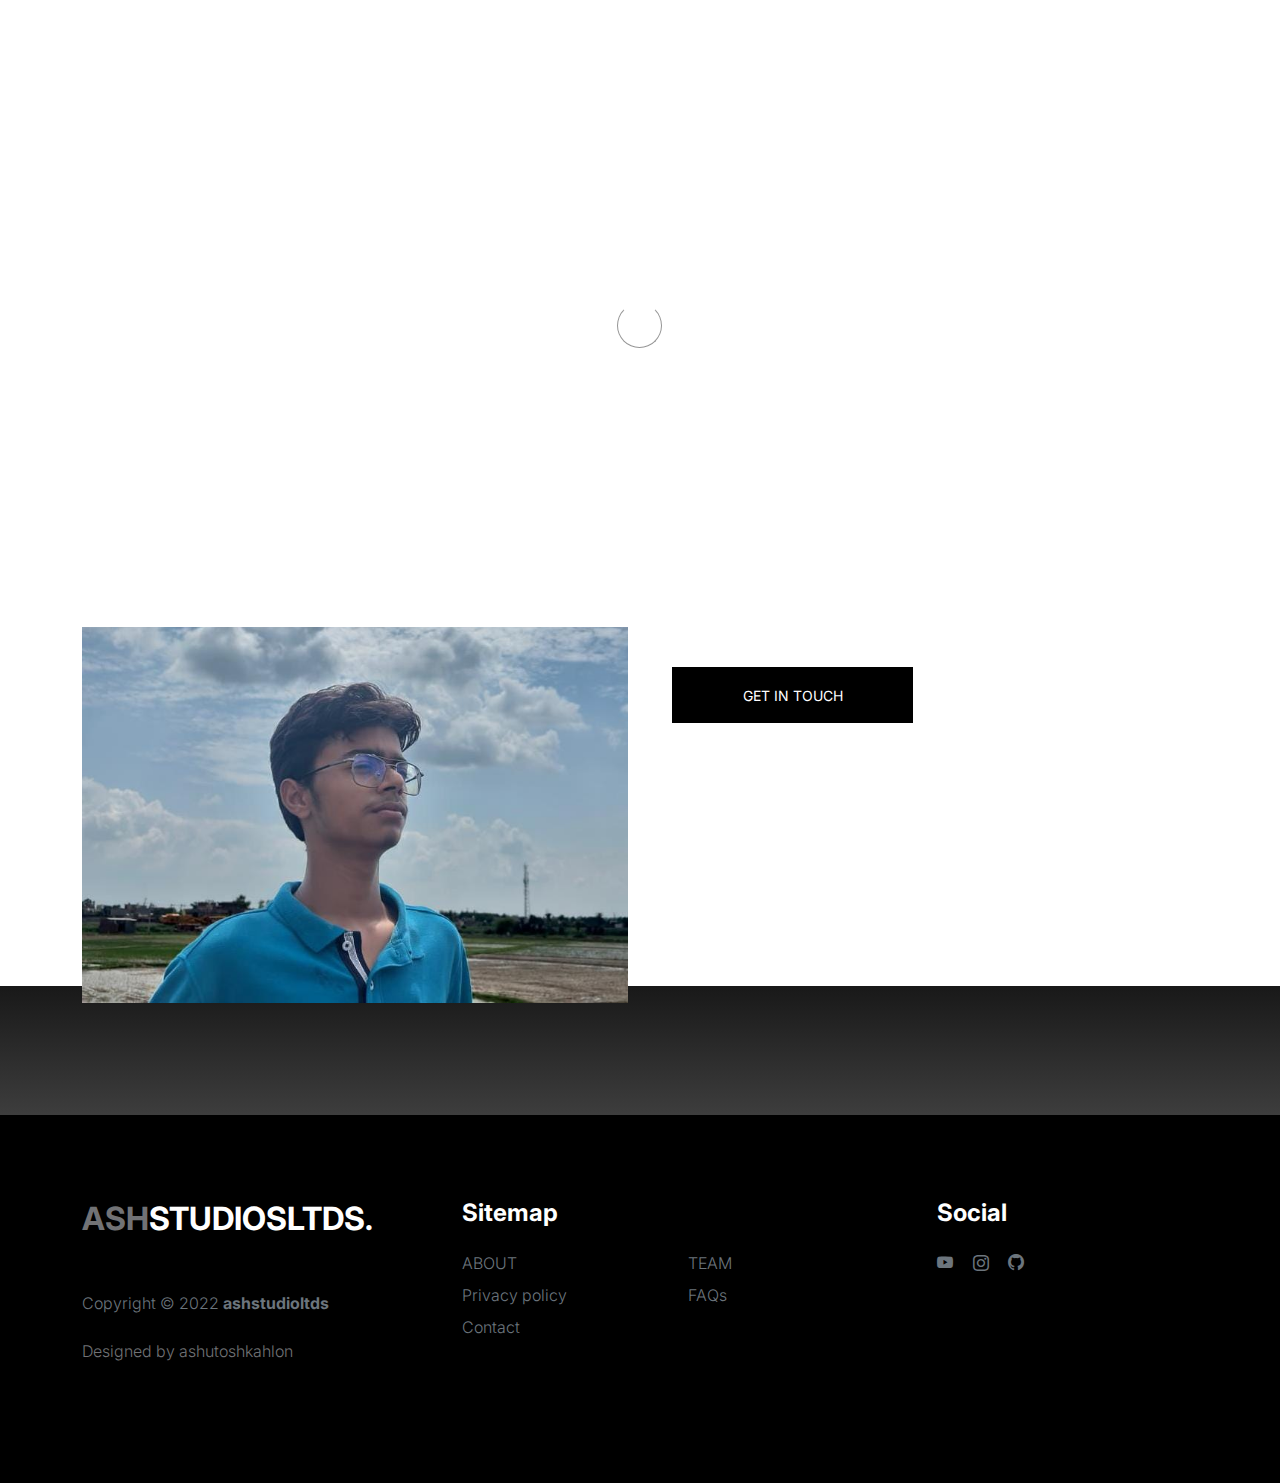
<file: keshav.html>
<!doctype html>
<html lang="en">
    <head>
        <meta charset="utf-8">
        <meta name="viewport" content="width=device-width, initial-scale=1">

        <meta name="description" content="">
        <meta name="author" content="">

        <title>KESHAV DHARIA</title>

        <!-- CSS FILES -->
        <link rel="preconnect" href="https://fonts.googleapis.com">

        <link rel="preconnect" href="https://fonts.gstatic.com" crossorigin>

        <link href="https://fonts.googleapis.com/css2?family=Inter:wght@100;300;400;700;900&display=swap" rel="stylesheet">

        <link href="css/bootstrap.min.css" rel="stylesheet">
        <link href="css/bootstrap-icons.css" rel="stylesheet">

        <link rel="stylesheet" href="css/slick.css"/>

        <link href="css/tooplate-little-fashion.css" rel="stylesheet">
    </head>
    
    <body>

        <section class="preloader">
            <div class="spinner">
                <span class="sk-inner-circle"></span>
            </div>
        </section>
    
        <main>

      <nav class="navbar navbar-expand-lg">
                <div class="container">
                    <button class="navbar-toggler" type="button" data-bs-toggle="collapse" data-bs-target="#navbarNav" aria-controls="navbarNav" aria-expanded="false" aria-label="Toggle navigation">
                        <span class="navbar-toggler-icon"></span>
                    </button>

                    <a class="navbar-brand" href="index.html">
                        <strong><span>ASH </span>STUDIOSLTDS<span>.</span></strong>
                    </a>

                    <div class="d-lg-none">
                        <a href="sign-in.html" class="bi-person custom-icon me-3"></a>

                        <a href="product-detail.html" class="bi-bag custom-icon"></a>
                    </div>

                    <div class="collapse navbar-collapse" id="navbarNav">
                        <ul class="navbar-nav mx-auto">
                            <li class="nav-item">
                                <a class="nav-link active" href="index.html">Home</a>
                            </li>

                            <li class="nav-item">
                                <a class="nav-link" href="about.html">Story</a>
                            </li>

                            <li class="nav-item">
                                <a class="nav-link" href="team.html">Team</a>
                            </li>

                            <li class="nav-item">
                                <a class="nav-link" href="faq.html">FAQs</a>
                            </li>

                            <li class="nav-item">
                                <a class="nav-link" href="contact.html">Contact</a>
                            </li>
                        </ul>

                        <div class="d-none d-lg-block">
                            <a href="sign-in.html" class="bi-person custom-icon me-3"></a>

                        
                        </div>
                    </div>
                </div>
            </nav>

            <header class="site-header section-padding d-flex justify-content-center align-items-center">
                <div class="container">
                    <div class="row">

                        <div class="col-lg-10 col-12">
                            <h1>
                                <span class="d-block text-primary">Our Co-Founder<span class="ai-font-underline"></span></span>
                            </h1>
                        </div>
                    </div>
                </div>
            </header>

            <section class="product-detail section-padding">
                <div class="container">
                    <div class="row">

                        <div class="col-lg-6 col-12">
                            <div class="product-thumb">
                                <img src="images/team/jordan-nix-CkCUvwMXAac-unsplash.jpeg" class="img-fluid product-image" alt="" >
                            </div>
                        </div>

                        <div class="col-lg-6 col-12">
                            <div class="product-info d-flex">
                                <div>
                                    <h2 class="product-title mb-0">Keshav Dharia</h2>

                                    <p class="product-p">Co-Founder,Finance-management</p>
                                </div>
                            </div>
                            <div class="product-cart-thumb row">
                                <div class="col-lg-6 col-12 mt-4 mt-lg-0">
                                    <button type="submit" class="btn custom-btn cart-btn" data-bs-toggle="modal" data-bs-target="#cart-modal">get in touch</button>
                                </div>
                            </div>
                        </div>

                    </div>
                </div>
            </section>
        </main>
<footer class="site-footer">
            <div class="container">
                <div class="row">

                    <div class="col-lg-3 col-10 me-auto mb-4">
                        <h4 class="text-white mb-3"><a href="index.html">ASH</a>STUDIOSLTDS.</h4>
                        <p class="copyright-text text-muted mt-lg-5 mb-4 mb-lg-0">Copyright © 2022 <strong>ashstudioltds</strong></p>
                        <br>
                        <p class="copyright-text">Designed by <a href="ashutosh.html" target="_blank">ashutoshkahlon</a></p>
                    </div>

                    <div class="col-lg-5 col-8">
                        <h5 class="text-white mb-3">Sitemap</h5>
                        <ul class="footer-menu d-flex flex-wrap">
                            <li class="footer-menu-item"><a href="about.html" class="footer-menu-link">ABOUT</a></li>

                            <li class="footer-menu-item"><a href="team.html" class="footer-menu-link">TEAM</a></li>

                            <li class="footer-menu-item"><a href="#" class="footer-menu-link">Privacy policy</a></li>

                            <li class="footer-menu-item"><a href="#" class="footer-menu-link">FAQs</a></li>

                            <li class="footer-menu-item"><a href="#" class="footer-menu-link">Contact</a></li>
                        </ul>
                    </div>

                    <div class="col-lg-3 col-4">
                        <h5 class="text-white mb-3">Social</h5>

                        <ul class="social-icon">

                            <li><a href="https://youtube.com/@ashstudiosltds?si=nnSfxdnYPmU9gbjv" class="social-icon-link bi-youtube"></a></li>
                            <li><a href="https://www.instagram.com/ashutoshkhlon/profilecard/?igsh=b3ducmZrdXU3cnd0" class="social-icon-link bi-instagram"></a></li>

                            <li><a href="https://github.com/ashutoshkahlon" class="social-icon-link bi-github"></a></li>
                        </ul>
                    </div>

                </div>
            </div>
        </footer>

        <!-- CART MODAL -->
        <div class="modal fade" id="cart-modal" tabindex="-1" aria-labelledby="exampleModalLabel" aria-hidden="true">
            <div class="modal-dialog modal-dialog-centered modal-lg">
                <div class="modal-content border-0">
                    <div class="modal-header flex-column">
                        <button type="button" class="btn-close" data-bs-dismiss="modal" aria-label="Close"></button>
                    </div>

                    <div class="modal-body">
                        <div class="row">
                            <div class="col-lg-6 col-12 mt-4 mt-lg-0">
                                <img src="images/cat.jpeg" class="img-fluid product-image" alt="">
                            </div>

                            <div class="col-lg-6 col-12 mt-3 mt-lg-0">
                                <h3 class="modal-title" id="exampleModalLabel"> Usable Links</h3>
                                <p class="product-p">Instgram: <span class="ms-1"><a href="https://www.instagram.com/dharriia/profilecard/?igsh=b2J6OWxxbGVuM2pj" class="social-icon-link bi-instagram"></a></span></p>

                            </div>
                        </div>
                    </div>

                    <div class="modal-footer">
                        <div class="row w-50">
                            <button type="button" class="btn custom-btn cart-btn ms-lg-4"  data-bs-dismiss="modal" aria-label="Close" >Done</button>
                        </div>
                    </div>
                </div>

            </div>
        </div>

        <!-- JAVASCRIPT FILES -->
        <script src="js/jquery.min.js"></script>
        <script src="js/bootstrap.bundle.min.js"></script>
        <script src="js/Headroom.js"></script>
        <script src="js/jQuery.headroom.js"></script>
        <script src="js/slick.min.js"></script>
        <script src="js/custom.js"></script>

    </body>
</html>
</file>
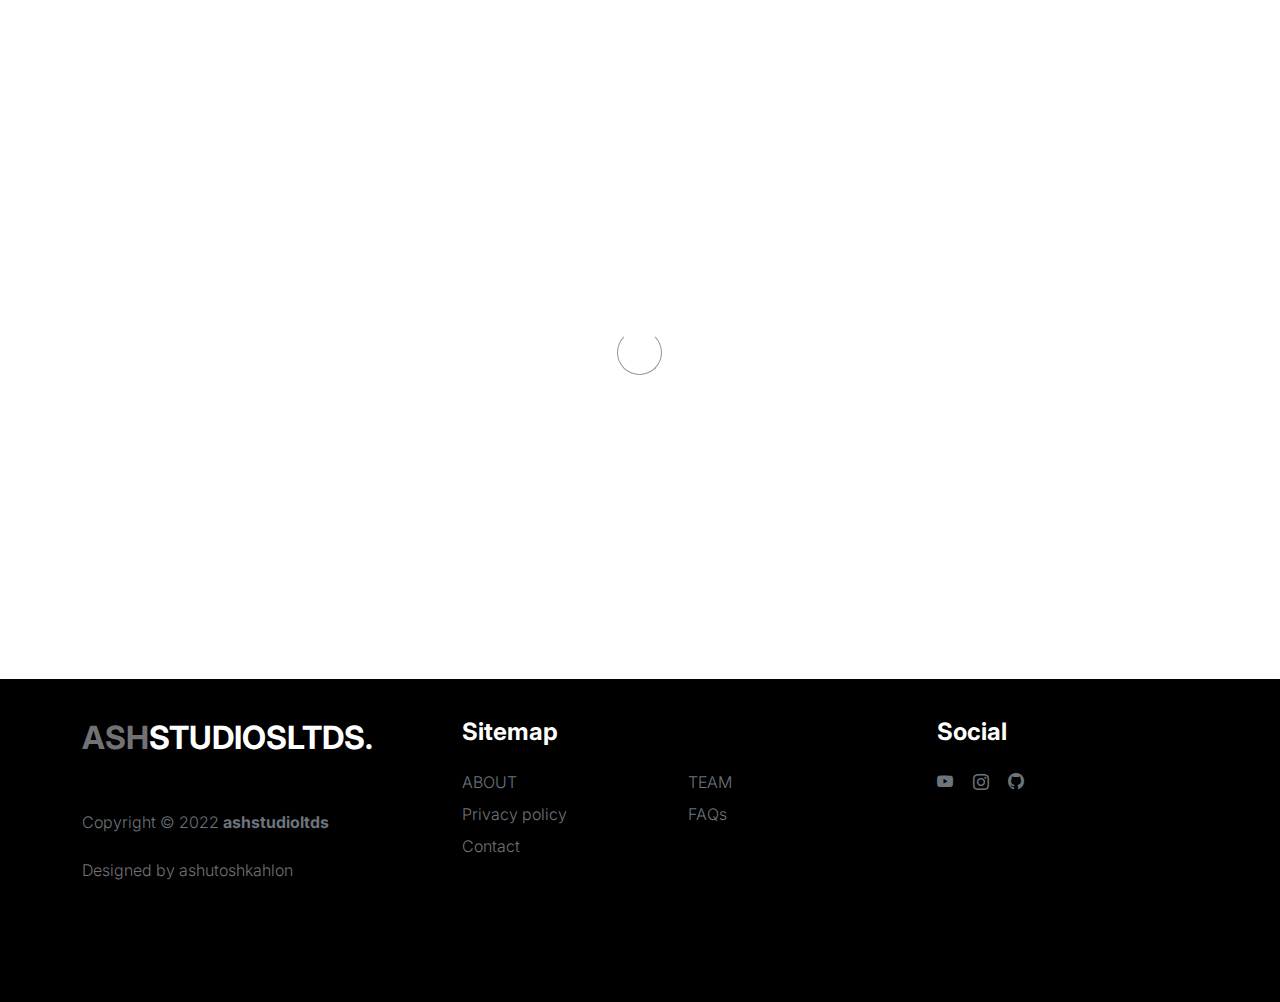
<file: sign-in.html>
<!doctype html>
<html lang="en">
    <head>
        <meta charset="utf-8">
        <meta name="viewport" content="width=device-width, initial-scale=1">

        <meta name="description" content="">
        <meta name="author" content="">

        <title>Sign In Page</title>

        <!-- CSS FILES -->
        <link rel="preconnect" href="https://fonts.googleapis.com">

        <link rel="preconnect" href="https://fonts.gstatic.com" crossorigin>

        <link href="https://fonts.googleapis.com/css2?family=Inter:wght@100;300;400;700;900&display=swap" rel="stylesheet">

        <link href="css/bootstrap.min.css" rel="stylesheet">
        <link href="css/bootstrap-icons.css" rel="stylesheet">

        <link rel="stylesheet" href="css/slick.css"/>

        <link href="css/tooplate-little-fashion.css" rel="stylesheet">
    </head>
    
    <body>

        <section class="preloader">
            <div class="spinner">
                <span class="sk-inner-circle"></span>
            </div>
        </section>
    
        <main>

            <section class="sign-in-form section-padding">
                <div class="container">
                    <div class="row">

                        <div class="col-lg-8 mx-auto col-12">

                            <h1 class="hero-title text-center mb-5">Sign In</h1>

                            <div class="row">
                                <div class="col-lg-8 col-11 mx-auto">
                                    <form role="form" method="post">

                                        <div class="form-floating mb-4 p-0">
                                            <input type="email" name="email" id="email" pattern="[^ @]*@[^ @]*" class="form-control" placeholder="Email address" required>

                                            <label for="email">Email address</label>
                                        </div>

                                        <div class="form-floating p-0">
                                            <input type="password" name="password" id="password" class="form-control" placeholder="Password" required>

                                            <label for="password">Password</label>
                                        </div>

                                        <button type="submit" class="btn custom-btn form-control mt-4 mb-3">
                                            Sign in
                                        </button>

                                        <p class="text-center">Don’t have an account? <a href="sign-up.html">Create One</a></p>

                                    </form>
                                </div>
                            </div>
                            
                        </div>

                    </div>
                </div>
            </section>

        </main>

<footer class="site-footer">
            <div class="container">
                <div class="row">

                    <div class="col-lg-3 col-10 me-auto mb-4">
                        <h4 class="text-white mb-3"><a href="index.html">ASH</a>STUDIOSLTDS.</h4>
                        <p class="copyright-text text-muted mt-lg-5 mb-4 mb-lg-0">Copyright © 2022 <strong>ashstudioltds</strong></p>
                        <br>
                        <p class="copyright-text">Designed by <a href="ashutosh.html" target="_blank">ashutoshkahlon</a></p>
                    </div>

                    <div class="col-lg-5 col-8">
                        <h5 class="text-white mb-3">Sitemap</h5>
                        <ul class="footer-menu d-flex flex-wrap">
                            <li class="footer-menu-item"><a href="about.html" class="footer-menu-link">ABOUT</a></li>

                            <li class="footer-menu-item"><a href="team.html" class="footer-menu-link">TEAM</a></li>

                            <li class="footer-menu-item"><a href="#" class="footer-menu-link">Privacy policy</a></li>

                            <li class="footer-menu-item"><a href="#" class="footer-menu-link">FAQs</a></li>

                            <li class="footer-menu-item"><a href="#" class="footer-menu-link">Contact</a></li>
                        </ul>
                    </div>

                    <div class="col-lg-3 col-4">
                        <h5 class="text-white mb-3">Social</h5>

                        <ul class="social-icon">

                            <li><a href="https://youtube.com/@ashstudiosltds?si=nnSfxdnYPmU9gbjv" class="social-icon-link bi-youtube"></a></li>
                            <li><a href="https://www.instagram.com/ashutoshkhlon/profilecard/?igsh=b3ducmZrdXU3cnd0" class="social-icon-link bi-instagram"></a></li>

                            <li><a href="https://github.com/ashutoshkahlon" class="social-icon-link bi-github"></a></li>
                        </ul>
                    </div>

                </div>
            </div>
        </footer>

        <!-- JAVASCRIPT FILES -->
        <script src="js/jquery.min.js"></script>
        <script src="js/bootstrap.bundle.min.js"></script>
        <script src="js/Headroom.js"></script>
        <script src="js/jQuery.headroom.js"></script>
        <script src="js/slick.min.js"></script>
        <script src="js/custom.js"></script>

    </body>
</html>
</file>
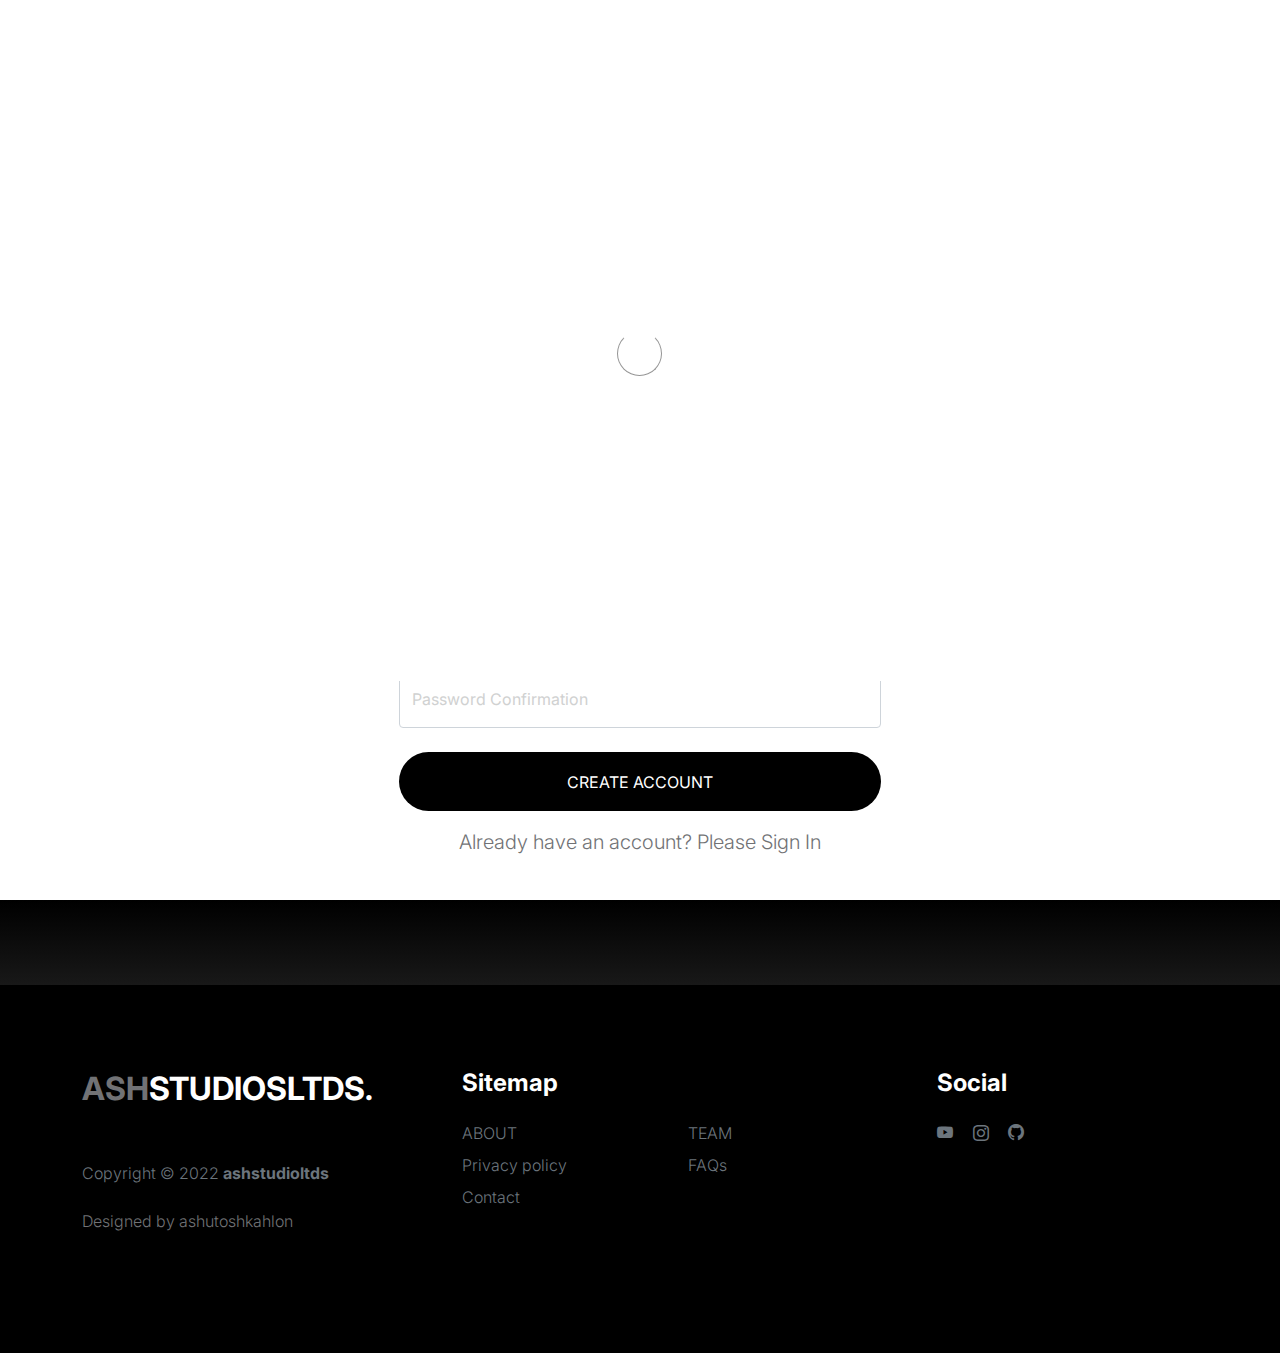
<file: sign-up.html>
<!doctype html>
<html lang="en">
    <head>
        <meta charset="utf-8">
        <meta name="viewport" content="width=device-width, initial-scale=1">

        <meta name="description" content="">
        <meta name="author" content="">

        <title>Sign Up Page</title>

        <!-- CSS FILES -->
        <link rel="preconnect" href="https://fonts.googleapis.com">

        <link rel="preconnect" href="https://fonts.gstatic.com" crossorigin>

        <link href="https://fonts.googleapis.com/css2?family=Inter:wght@100;300;400;700;900&display=swap" rel="stylesheet">

        <link href="css/bootstrap.min.css" rel="stylesheet">
        <link href="css/bootstrap-icons.css" rel="stylesheet">

        <link rel="stylesheet" href="css/slick.css"/>

        <link href="css/tooplate-little-fashion.css" rel="stylesheet">
    </head>
    
    <body>

        <section class="preloader">
            <div class="spinner">
                <span class="sk-inner-circle"></span>
            </div>
        </section>
    
        <main>

            <section class="sign-in-form section-padding">
                <div class="container">
                    <div class="row">

                        <div class="col-lg-8 mx-auto col-12">

                            <h1 class="hero-title text-center mb-5">Sign Up</h1>

                            <div class="social-login d-flex flex-column w-50 m-auto">
                                
                                <a href="#" class="btn custom-btn social-btn mb-4">
                                    <i class="bi bi-google me-3"></i>

                                    Continue with Google
                                </a>

                                <a href="#" class="btn custom-btn social-btn">
                                    <i class="bi bi-facebook me-3"></i>

                                    Continue with Facebook
                                </a>
                            </div>

                            <div class="div-separator w-50 m-auto my-5"><span>or</span></div>

                            <div class="row">
                                <div class="col-lg-8 col-11 mx-auto">
                                    <form role="form" method="post">

                                        <div class="form-floating">
                                            <input type="email" name="email" id="email" pattern="[^ @]*@[^ @]*" class="form-control" placeholder="Email address" required>

                                            <label for="email">Email address</label>
                                        </div>

                                        <div class="form-floating my-4">
                                            <input type="password" name="password" id="password" pattern="[0-9a-zA-Z]{4,10}" class="form-control" placeholder="Password" required>

                                            <label for="password">Password</label>
                                            
                                            <p class="text-center">* shall include 0-9 a-z A-Z in 4 to 10 characters</p>
                                        </div>

                                        <div class="form-floating">
                                            <input type="password" name="confirm_password" id="confirm_password" pattern="[0-9a-zA-Z]{4,10}" class="form-control" placeholder="Password" required>

                                            <label for="confirm_password">Password Confirmation</label>
                                        </div>

                                        <button type="submit" class="btn custom-btn form-control mt-4 mb-3">
                                            Create account
                                        </button>

                                        <p class="text-center">Already have an account? Please <a href="sign-in.html">Sign In</a></p>

                                    </form>
                                </div>
                            </div>
                            
                        </div>

                    </div>
                </div>
            </section>

        </main>

<footer class="site-footer">
            <div class="container">
                <div class="row">

                    <div class="col-lg-3 col-10 me-auto mb-4">
                        <h4 class="text-white mb-3"><a href="index.html">ASH</a>STUDIOSLTDS.</h4>
                        <p class="copyright-text text-muted mt-lg-5 mb-4 mb-lg-0">Copyright © 2022 <strong>ashstudioltds</strong></p>
                        <br>
                        <p class="copyright-text">Designed by <a href="ashutosh.html" target="_blank">ashutoshkahlon</a></p>
                    </div>

                    <div class="col-lg-5 col-8">
                        <h5 class="text-white mb-3">Sitemap</h5>
                        <ul class="footer-menu d-flex flex-wrap">
                            <li class="footer-menu-item"><a href="about.html" class="footer-menu-link">ABOUT</a></li>

                            <li class="footer-menu-item"><a href="team.html" class="footer-menu-link">TEAM</a></li>

                            <li class="footer-menu-item"><a href="#" class="footer-menu-link">Privacy policy</a></li>

                            <li class="footer-menu-item"><a href="#" class="footer-menu-link">FAQs</a></li>

                            <li class="footer-menu-item"><a href="#" class="footer-menu-link">Contact</a></li>
                        </ul>
                    </div>

                    <div class="col-lg-3 col-4">
                        <h5 class="text-white mb-3">Social</h5>

                        <ul class="social-icon">

                            <li><a href="https://youtube.com/@ashstudiosltds?si=nnSfxdnYPmU9gbjv" class="social-icon-link bi-youtube"></a></li>
                            <li><a href="https://www.instagram.com/ashutoshkhlon/profilecard/?igsh=b3ducmZrdXU3cnd0" class="social-icon-link bi-instagram"></a></li>

                            <li><a href="https://github.com/ashutoshkahlon" class="social-icon-link bi-github"></a></li>
                        </ul>
                    </div>

                </div>
            </div>
        </footer>

        <!-- JAVASCRIPT FILES -->
        <script src="js/jquery.min.js"></script>
        <script src="js/bootstrap.bundle.min.js"></script>
        <script src="js/Headroom.js"></script>
        <script src="js/jQuery.headroom.js"></script>
        <script src="js/slick.min.js"></script>
        <script src="js/custom.js"></script>

    </body>
</html>
</file>
<file: css/tooplate-little-fashion.css>
:root {
  --white-color:                #FFFFFF;
  --primary-color:              #FF4400;
  --section-bg-color:           #f0f8ff;
  --dark-color:                 #000000;
  --grey-color:                 #d0d1d1;
  --p-color:                    #717275;

  --body-font-family:           'Inter', sans-serif;

  --h5-font-size:               24px;
  --p-font-size:                20px;
  --copyright-text-font-size:   16px;
  --product-link-font-size:     14px;
  --custom-link-font-size:      12px;

  --font-weight-thin:           100;
  --font-weight-light:          300;
  --font-weight-normal:         400;
  --font-weight-bold:           700;
  --font-weight-black:          900;
}

body,
html {
  height: 100%;
  background:linear-gradient(black, gray ,white);
}

html {
  scroll-behavior: smooth;
}

@media screen and (prefers-reduced-motion: reduce) {
  html {
    scroll-behavior: auto;
  }
}

body {
    background: var(--white-color);
    font-family: var(--body-font-family);    
    position: relative;
}

/*---------------------------------------
  TYPOGRAPHY               
-----------------------------------------*/

h2,
h3,
h4,
h5,
h6 {
  color: var(--dark-color);
  line-height: inherit;
}

h1,
h2,
h3,
h4,
h5,
h6 {
  font-weight: var(--font-weight-bold);
}

h1,
h2 {
  font-weight: var(--font-weight-black);
}

h1 {
  font-size: 64px;
  line-height: normal;
}

h2 {
  font-size: 42px;
}

h3 {
  font-size: 36px;
}

h4 {
  font-size: 32px;
}

h5 {
  font-size: 24px;
}

h6 {
  font-size: 20px;
}

p {
  color: var(--p-color);
  font-size: var(--p-font-size);
  font-weight: var(--font-weight-light);
}

a, 
button {
  touch-action: manipulation;
  transition: all 0.3s;
}

a {
  color: var(--p-color);
  text-decoration: none;
}

a:hover {
  color: var(--primary-color);
}

.text-primary {
  color: var(--primary-color) !important;
}

::selection {
  background: var(--primary-color);
  color: var(--white-color);
}

/*---------------------------------------
  CUSTOM LINK               
-----------------------------------------*/
.custom-link {
  color: var(--p-color);
  font-size: var(--custom-link-font-size);
  font-weight: var(--font-weight-bold);
  text-transform: uppercase;
  position: relative;
}

.custom-link i {
  position: absolute;
  opacity: 0;
  bottom: 0;
  left: 100%;
  transition: all 0.3s;
  line-height: normal;
}

.custom-link:hover i {
  opacity: 1;
  left: 101%;
}

.lead {
  font-size: 1.5rem;
  font-weight: var(--font-weight-thin);
}

b,
strong {
  font-weight: var(--font-weight-bold);
}

/*---------------------------------------
  PRE LOADER               
-----------------------------------------*/
.preloader {
  position: fixed;
  top: 0;
  left: 0;
  width: 100%;
  height: 100%;
  z-index: 99999;
  display: flex;
  flex-flow: row nowrap;
  justify-content: center;
  align-items: center;
  background: none repeat scroll 0 0 var(--white-color);
}

.spinner {
  border: 1px solid transparent;
  border-radius: 5px;
  position: relative;
}

.spinner::before {
  content: '';
  box-sizing: border-box;
  position: absolute;
  top: 50%;
  left: 50%;
  width: 45px;
  height: 45px;
  margin-top: -10px;
  margin-left: -23px;
  border-radius: 50%;
  border: 1px solid #959595;
  border-top-color: var(--white-color);
  animation: spinner .9s linear infinite;
}

@keyframes spinner {
  to {transform: rotate(360deg);}
}

/*---------------------------------------
  CUSTOM BUTTON & ICON              
-----------------------------------------*/
.custom-btn {
  background: var(--dark-color);
  border-radius: 50px;
  color: var(--white-color);
  font-size: var(--copyright-text-font-size);
  text-transform: uppercase;
  padding: 16.50px 20px;
}

.social-btn {
  background: transparent;
  border: 1px solid var(--grey-color);
  color: var(--dark-color);
  text-transform: none;
}

.social-btn:hover {
  border-color: transparent;
}

.cart-form-select {
  border-radius: 0;
  padding-top: 15px;
  padding-bottom: 15px;
}

.cart-btn {
  border-radius: 0;
  width: 100%;
  font-size: var(--product-link-font-size);
}

.custom-btn:hover,
.slick-slideshow .custom-btn:hover {
  background: gray;
  color: var(--white-color);
}

.custom-icon {
  color: gray;
  font-size: 24px;
}

.custom-icon {
  display: inline-block;
  vertical-align: middle;
}

.bi-bag.custom-icon {
  font-size: 17px;
}

.featured-icon {
  color: var(--grey-color);
  font-size: 52px;
}

/*---------------------------------------
  DIV SEPARATOR               
-----------------------------------------*/
.div-separator {
  position: relative;
}

.div-separator::before {
  content: "";
  height: 1px;
  background: var(--grey-color);
  display: block;
  width: 100%;
}

.div-separator span {
  position: absolute;
  top: 50%;
  margin-left: -22.5px;
  left: 50%;
  text-align: center;
  background: var(--white-color);
  margin-top: -11px;
  color: var(--dark-color);
  font-weight: var(--font-weight-bold);
  font-size: 14px;
  width: 35px;
  text-transform: uppercase;
}

/*---------------------------------------
  FULL IMAGE               
-----------------------------------------*/
.full-image-img {
  display: block;
  position: absolute;
  z-index: -1;
  right: 0;
  width: 100%;
  bottom: -120px;
  min-width: 650px;
}

@media (min-width: 1600px) {
  .full-image-img {
    bottom: -200px;
  }
}

/*---------------------------------------
  NAVIGATION               
-----------------------------------------*/
.navbar {
  background:black;
  position: fixed;
  top: 0;
  right: 0;
  left: 0;
  padding: 25px 0;
  z-index: 2;
  will-change: transform;
  transition: transform 300ms linear;
}

.navbar span, h2 span, h4 span {
	color: gray;
}

.navbar.headroom--not-top {
  padding: 20px 0;
}

.headroom--pinned {
  transform: translate(0, 0);
}

.headroom--unpinned {
  transform: translate(0, -150%);
}

.navbar-brand {
  color: white;
  font-size: 24px;
  font-weight: var(--font-weight-light);
  margin: 0;
  padding: 0;
}

.navbar-expand-lg .navbar-nav .nav-link {
  display: inline-block;
  padding: 0;
  margin-right: 1.5rem;
  margin-left: 1.5rem;
}

.nav-link {
  color: white;
  font-size: 16px;
  position: relative;
}

.navbar .nav-link::after {
  position: absolute;
  top: 100%;
  left: 0;
  width: 100%;
  height: 2px;
  background: gray;
  content: '';
  opacity: 0;
  -webkit-transition: opacity 0.3s, -webkit-transform 0.3s;
  -moz-transition: opacity 0.3s, -moz-transform 0.3s;
  transition: opacity 0.3s, transform 0.3s;
  -webkit-transform: translateY(10px);
  -moz-transform: translateY(10px);
  transform: translateY(10px);
}

.navbar .nav-link.active::after, 
.navbar .nav-link:hover::after {
  opacity: 1;
  -webkit-transform: translateY(0px);
  -moz-transform: translateY(0px);
  transform: translateY(0px);
}

.navbar .nav-link.active,
.navbar .nav-link:hover {
  color:  var(--primary-color);
}

.nav-link:focus, 
.nav-link:hover {
  color:  var(--primary-color);
}

.navbar-toggler {
  border: 0;
  padding: 0;
  cursor: pointer;
  margin: 0;
  width: 30px;
  height: 35px;
  outline: none;
}

.navbar-toggler:focus {
  outline: none;
  box-shadow: none;
}

.navbar-toggler[aria-expanded="true"] .navbar-toggler-icon {
  background: transparent;
}

.navbar-toggler[aria-expanded="true"] .navbar-toggler-icon:before,
.navbar-toggler[aria-expanded="true"] .navbar-toggler-icon:after {
  transition: top 300ms 50ms ease, -webkit-transform 300ms 350ms ease;
  transition: top 300ms 50ms ease, transform 300ms 350ms ease;
  transition: top 300ms 50ms ease, transform 300ms 350ms ease, -webkit-transform 300ms 350ms ease;
  top: 0;
}

.navbar-toggler[aria-expanded="true"] .navbar-toggler-icon:before {
  transform: rotate(45deg);
}

.navbar-toggler[aria-expanded="true"] .navbar-toggler-icon:after {
  transform: rotate(-45deg);
}

.navbar-toggler .navbar-toggler-icon {
  background: gray;
  transition: background 10ms 300ms ease;
  display: block;
  width: 30px;
  height: 2px;
  position: relative;
}

.navbar-toggler .navbar-toggler-icon::before,
.navbar-toggler .navbar-toggler-icon::after {
  transition: top 300ms 350ms ease, -webkit-transform 300ms 50ms ease;
  transition: top 300ms 350ms ease, transform 300ms 50ms ease;
  transition: top 300ms 350ms ease, transform 300ms 50ms ease, -webkit-transform 300ms 50ms ease;
  position: absolute;
  right: 0;
  left: 0;
  background: var(--primary-color) ;
  width: 30px;
  height: 2px;
  content: '';
}

.navbar-toggler .navbar-toggler-icon:before {
  top: -8px;
}

.navbar-toggler .navbar-toggler-icon:after {
  top: 8px;
}

/*---------------------------------------
  SITE HEADER              
-----------------------------------------*/
.site-header {
  background-color: black;
  position: relative;
  overflow: hidden;
  margin-top: 86px;
}

.site-header.section-padding {
  padding-top: 7rem;
  padding-bottom: 7rem;
}

.site-header.section-padding-img {
  padding-top: 10rem;
  padding-bottom: 10rem;
}

.header-image {
  position: absolute;
  top: 0;
  right: 0;
  width: 50%;
  height: 100%;
  object-fit: cover;
}

/*---------------------------------------
  SLICK SLIDESHOW               
-----------------------------------------*/
@media (min-width: 992px) {
  .slick-slideshow {
    height: 100vh;
  }
}

.slick-slideshow {
  margin-top: 86px;
}

.slick-title {
  color: white;
}

.slick-custom {
  position: relative;
}

.slick-custom img {
  width: 100%;
  object-fit: cover;
}

.slick-bottom {
  background: linear-gradient(to top, var(--dark-color), transparent 90%);
  position: absolute;
  z-index: 2;
  bottom: 0;
  right: 0;
  left: 0;
  width: 100%;
  height: 100%;
}

.slick-bottom .container {
  position: absolute;
  top: 40%;
  left: 50%;
  transform: translate(-50%, -40%);
}

.slick-overlay {
  background: linear-gradient(to top, #000, transparent 120%);
  position: absolute;
  top: 0;
  right: 0;
  bottom: 0;
  left: 0;
}

.slick-slideshow .custom-btn {
  font-weight: var(--font-weight-bold);
  display: inline-block;
  padding-right: 32px;
  padding-left: 32px;
}

@media (min-width: 576px) {
  .slick-slideshow .slick-dots {
    max-width: 540px;
  }
}

@media (min-width: 768px) {
  .slick-slideshow .slick-dots {
    max-width: 720px;
  }
}

@media (min-width: 992px) {
  .slick-slideshow .slick-dots {
    max-width: 960px;
  }
}

@media (min-width: 1200px) {
  .slick-slideshow .slick-dots {
    max-width: 1140px;
  }
}

@media (min-width: 1400px) {
  .slick-slideshow .slick-dots {
    max-width: 1320px;
  }
}

.slick-slideshow .slick-dots {
  position: absolute;
  z-index: 2;
  top: 50%;
  left: 0;
  right: 0;
  transform: translate(0, -50%);
  margin: 0 auto;
  padding: 0;
}

.slick-slideshow .slick-dots li {
  background: transparent;
  border: 5px solid rgba(255, 255, 255, 0.35);
  border-radius: 100%;
  display: block;
  width: 30px;
  height: 30px;
  margin: 10px;
  padding: 5px;
  margin-left: auto;
  cursor: pointer;
}

.slick-slideshow .slick-dots button {
  background: transparent;
  border: none;
  color: transparent;
  display: block;
  width: 100%;
  height: 0;
  margin: 0;
  padding: 0;
  outline: none;
  height: 0;
}

.slick-slideshow .slick-dots li:hover,
.slick-slideshow .slick-dots .slick-active {
  background: var(--white-color);
}

/*---------------------------------------
  CUSTOM CIRCLE IMAGES               
-----------------------------------------*/

.custom-circle-image {
  border-radius: 100px;
  width: 55px;
  height: 55px;
}

.custom-circle-image.team-image {
  width: 85px;
  height: 85px;
}

/*---------------------------------------
  TESTIMONIAL               
-----------------------------------------*/
.slick-testimonial .slick-list,
.slick-testimonial .slick-track {
  height: 100%;
}

.slick-testimonial {
  margin: auto;
}

.slick-testimonial-caption {
  quotes: '❝' '❞';
  position: relative;
  padding: 5rem 7rem;
}

.slick-testimonial-caption::before {
  content: open-quote;
  display: inline-block;
  color: var(--primary-color);
  font-family: auto;
  font-size: 100px;
  height: 0;
  position: absolute;
  top: 0;
  left: 0;
}

.slick-testimonial .slick-dots {
  text-align: center;
}

.slick-testimonial .slick-dots li {
  background: var(--grey-color);
  display: inline-block;
  vertical-align: top;
  width: 16%;
  height: 1px;
}

.slick-testimonial .slick-dots button {
  background: transparent;
  border: none;
  color: transparent;
  display: block;
  width: 100%;
  height: 0;
  margin: 0;
  padding: 0;
}

.slick-testimonial .slick-dots li:hover,
.slick-testimonial .slick-dots .slick-active {
  background: var(--dark-color);
}

/*---------------------------------------
  SECTION               
-----------------------------------------*/
section {
  content-visibility: auto;
  contain-intrinsic-size: 700px;
}

.section-padding {
  padding-top: 7rem;
  padding-bottom: 7rem;
}

.featured {
  background: var(--section-bg-color);
}

/*---------------------------------------
  ABOUT               
-----------------------------------------*/
.about .nav-pills .nav-item {
  width: 100%;
}

.about .nav-pills .nav-link {
  color: var(--grey-color);
  font-size: 18px;
  font-weight: var(--font-weight-bold);
  border-left: 1px solid var(--grey-color);
  border-radius: 0;
  padding-right: 0;
}

.about .nav-pills .nav-link:hover,
.about .nav-pills .nav-link.active, 
.about .nav-pills .show>.nav-link {
  background: transparent;
  border-left-color: var(--primary-color);
  color: var(--primary-color);
}

/*---------------------------------------
  FAQ ACCORDION               
-----------------------------------------*/
.accordion-item {
  background-color: transparent;
  border-top: 0;
  border-right: 0;
  border-left: 0;
}

.accordion-button {
  background-color: transparent;
  box-shadow: none;
}

.accordion-button:not(.collapsed) {
  background: transparent;
  box-shadow: none;
}

button:focus:not(:focus-visible) {
  border-color: transparent;
  box-shadow: none;
}

.accordion-body {
  border-top: 1px solid rgba(0,0,0,.125);
}

.accordion-button {
  font-size: 1.5rem;
  font-weight: var(--font-weight-normal);
  padding-top: 1.5rem;
  padding-right: 0;
  padding-bottom: 1.5rem;
  padding-left: 0;
}

.accordion-body {
  padding: 2rem 0;
}

/*---------------------------------------
  TEAM MEMBERS               
-----------------------------------------*/
.team {
  background: var(--grey-color);
}

.team-thumb {
  background: var(--white-color);
  position: relative;
  border-radius: .25rem;
  padding: 42px 32px;
}

.team-info {
  width: 100%;
}

.custom-modal-btn {
  background: var(--grey-color);
  color: var(--white-color);
  position: absolute;
  top: 0;
  right: 0;
  bottom: 0;
  margin: auto 32px;
  width: 42px;
  height: 42px;
}

.modal-body {
  padding: 4rem;
}

.modal-header {
  padding-top: 7rem;
  padding-bottom: 5rem;
}

.modal-header .btn-close {
  position: absolute;
  top: 0;
  right: 0;
  font-size: 24px;
  margin: 32px;
}

#cart-modal .modal-header .btn-close {
  z-index: 2;
  margin: 22px;
}

#cart-modal .modal-header {
  border-bottom: 0;
  padding: 0;
}

#cart-modal .modal-footer {
  padding: 2rem 4rem;
}

/*---------------------------------------
  SKILL - PROGRESS BAR               
-----------------------------------------*/
.skill-thumb strong {
  display: inline-block;
  margin-bottom: 6px;
}

.skill-thumb span {
  color: var(--dark-color);
  font-size: 24px;
  font-weight: var(--font-weight-bold);
}

.skill-thumb .progress {
  background: var(--white-color);
  box-shadow: none;
  border-radius: 100px;
  height: 1px;
  margin-bottom: 16px;
}

.skill-thumb .progress .progress-bar-primary {
  background: var(--grey-color);
}

/*---------------------------------------
  PRODUCT               
-----------------------------------------*/
.front-product {
  background: var(--section-bg-color);
}

.product-thumb {
  background: var(--white-color);
  position: relative;
  transition: all 0.5s ease-out;
}

.product-image {
  transition: all 0.5s ease-out;
}

.product-thumb:hover .product-image {
  box-shadow: 0 1rem 3rem rgba(0,0,0,.175);
}

.product-top {
  position: absolute;
  top: 0;
  right: 0;
  left: 0;
  margin: 20px;
}

.product-info {
  padding: 30px 20px;
}

.product-description,
.product-cart-thumb {
  padding: 0 20px;
}

.product-icon {
  color: var(--white-color);
}

.product-title-link {
  color: var(--dark-color);
}

.product-additional-link {
  display: inline-block;
  vertical-align: top;
  font-size: var(--product-link-font-size);
  margin-top: 32px;
  margin-right: 12px;
}

.product-alert {
  background: var(--white-color);
  color: var(--p-color);
  font-size: var(--custom-link-font-size);
  font-weight: var(--font-weight-bold);
  padding: 3px 10px;
}

.product-p {
  font-size: var(--product-link-font-size);
}

.view-all {
  text-transform: uppercase;
  color: var(--p-color);
  font-size: 13px;
  font-weight: var(--font-weight-bold);
  border-bottom: 2px solid var(--grey-color);
  padding-bottom: 6px;
}

/*---------------------------------------
  CONTACT              
-----------------------------------------*/
.contact-info {
  padding: 40px;
}

.contact-form .form-control {
  border-color: var(--grey-color);
  font-weight: var(--font-weight-normal);
}

.form-floating>label {
  color: var(--grey-color);
  font-weight: var(--font-weight-normal);
}

.contact-form button[type='submit'] {
  background: var(--dark-color);
  border: none;
  border-radius: 100px;
  color: var(--white-color);
  font-weight: var(--font-weight-bold);
  text-transform: uppercase;
  padding: 16px;
}

.contact-form button[type='submit']:hover {
  background: var(--primary-color);
}

/*---------------------------------------
  SITE FOOTER               
-----------------------------------------*/
.site-footer {
  background: var(--dark-color);
  padding-top: 5rem;
  padding-bottom: 5rem;
}

.footer-menu {
  margin: 0;
  padding: 0;
}

.footer-menu-item {
  display: block;
  width: 50%;
}

.footer-menu-link {
  color: #6c757d;
  font-weight: var(--font-weight-light);
  display: inline-block;
  vertical-align: top;
  margin-top: 4px;
  margin-bottom: 4px;
}

.site-footer .social-icon-link {
  margin-top: 4px;
}

.site-footer .social-icon-link:hover,
.footer-menu-link:hover {
  color: var(--white-color);
}

.copyright-text {
  font-size: var(--copyright-text-font-size);
}

/*---------------------------------------
  SOCIAL ICON               
-----------------------------------------*/
.social-icon {
  margin: 0;
  padding: 0;
}

.social-icon li {
  list-style: none;
  display: inline-block;
  vertical-align: top;
}

.social-icon-link {
  color: #6c757d;
  font-size: 1rem;
  display: inline-block;
  vertical-align: top;
  margin-bottom: 4px;
  margin-right: 15px;
}

.social-icon-link:hover {
  color: var(--primary-color);
}

/*---------------------------------------
  RESPONSIVE STYLES               
-----------------------------------------*/
@media screen and (max-width: 1200px) {
  h1 {
    font-size: 62px;
  }
}

@media screen and (max-width: 991px) {
  h1 {
    font-size: 42px;
    margin-bottom: 0;
  }

  h2 {
    font-size: 36px;
  }

  h3 {
    font-size: 32px;
  }

  h4 {
    font-size: 28px;
  }

  h5 {
    font-size: 24px;
  }

  h6 {
    font-size: 20px;
  }

  .lead {
    font-size: 16px;
  }

  .navbar-expand-lg .navbar-nav .nav-link {
    margin-top: 1rem;
  }

  .site-header {
    background-position: bottom;
  }

  #cart-modal .modal-header .btn-close {
    margin: 22px 14px;
  }

  .custom-btn {
    font-size: 14px;
    padding: 13.5px 20px;
  }

  .slick-slideshow .custom-btn {
    padding-right: 27px;
    padding-left: 27px;
  }

  .social-login,
  .div-separator {
    width: 75% !important;
  }

  #cart-modal .modal-footer .row {
    width: 100% !important;
  }

  .site-header.section-padding,
  .section-padding {
    padding-top: 4rem;
    padding-bottom: 4rem;
  }

  .site-header-image.section-padding {
    padding-bottom: 0;
  }

  .header-info {
    padding-top: 50px;
    padding-bottom: 100px;
  }

  .header-image {
    position: relative;
    top: auto;
    bottom: 0;
    left: 0;
    width: auto;
    height: auto;
  }

  .slick-testimonial-caption {
    padding: 6rem 3rem 4rem 3rem;
  }

  .slick-slideshow .slick-dots li {
    width: 25px;
    height: 25px;
  }

  .modal-header {
    padding-top: 6rem;
    padding-bottom: 2rem;
  }

  .modal-body {
    padding: 2rem;
  }

  #cart-modal .modal-footer {
    padding-right: 0;
    padding-left: 0;
  }

  #cart-modal .modal-body {
    padding: 4rem 2rem 2rem 2rem;
  }

  .full-image-img {
    bottom: 0;
  }
}

/*---------------------------------------
  ADDED LATER            
-----------------------------------------*/
#acknowledement{
  color: #000000;
}
#studiolifevid{
  border-radius: 50px;
}
</file>
